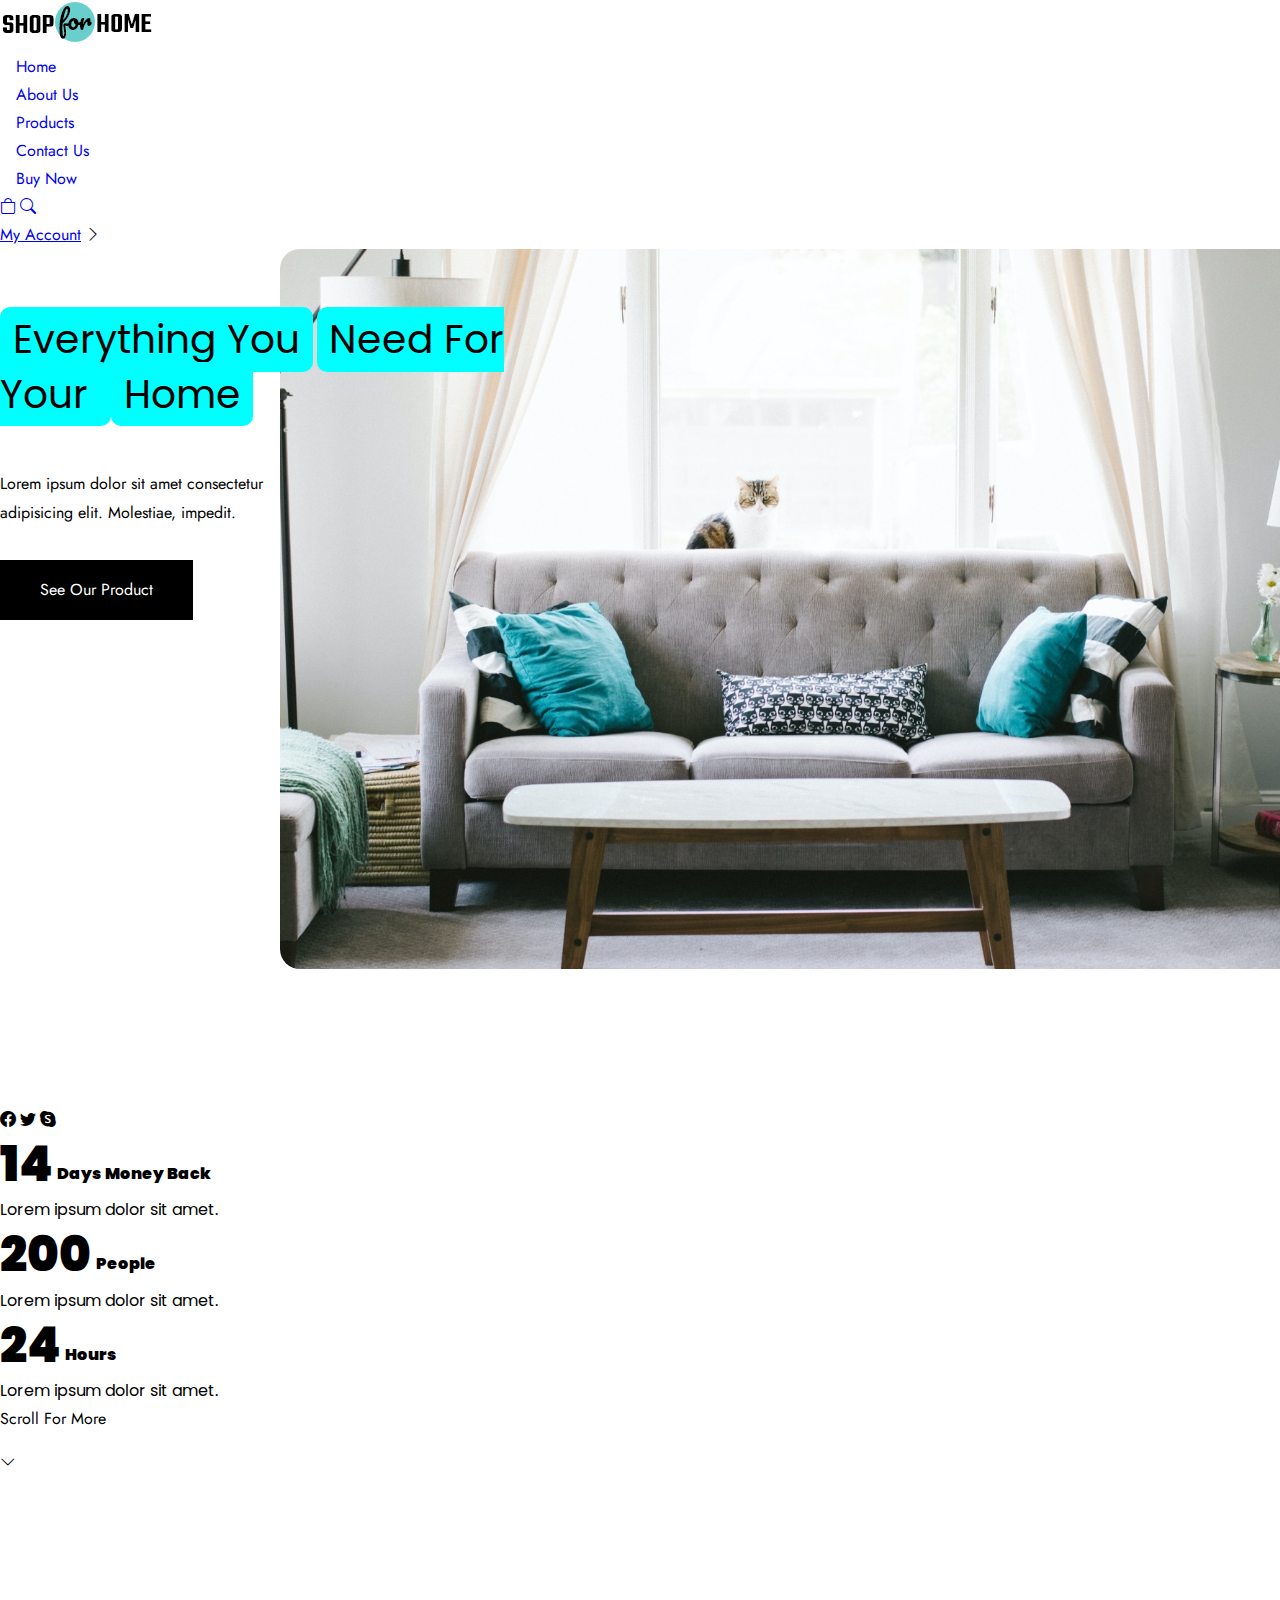
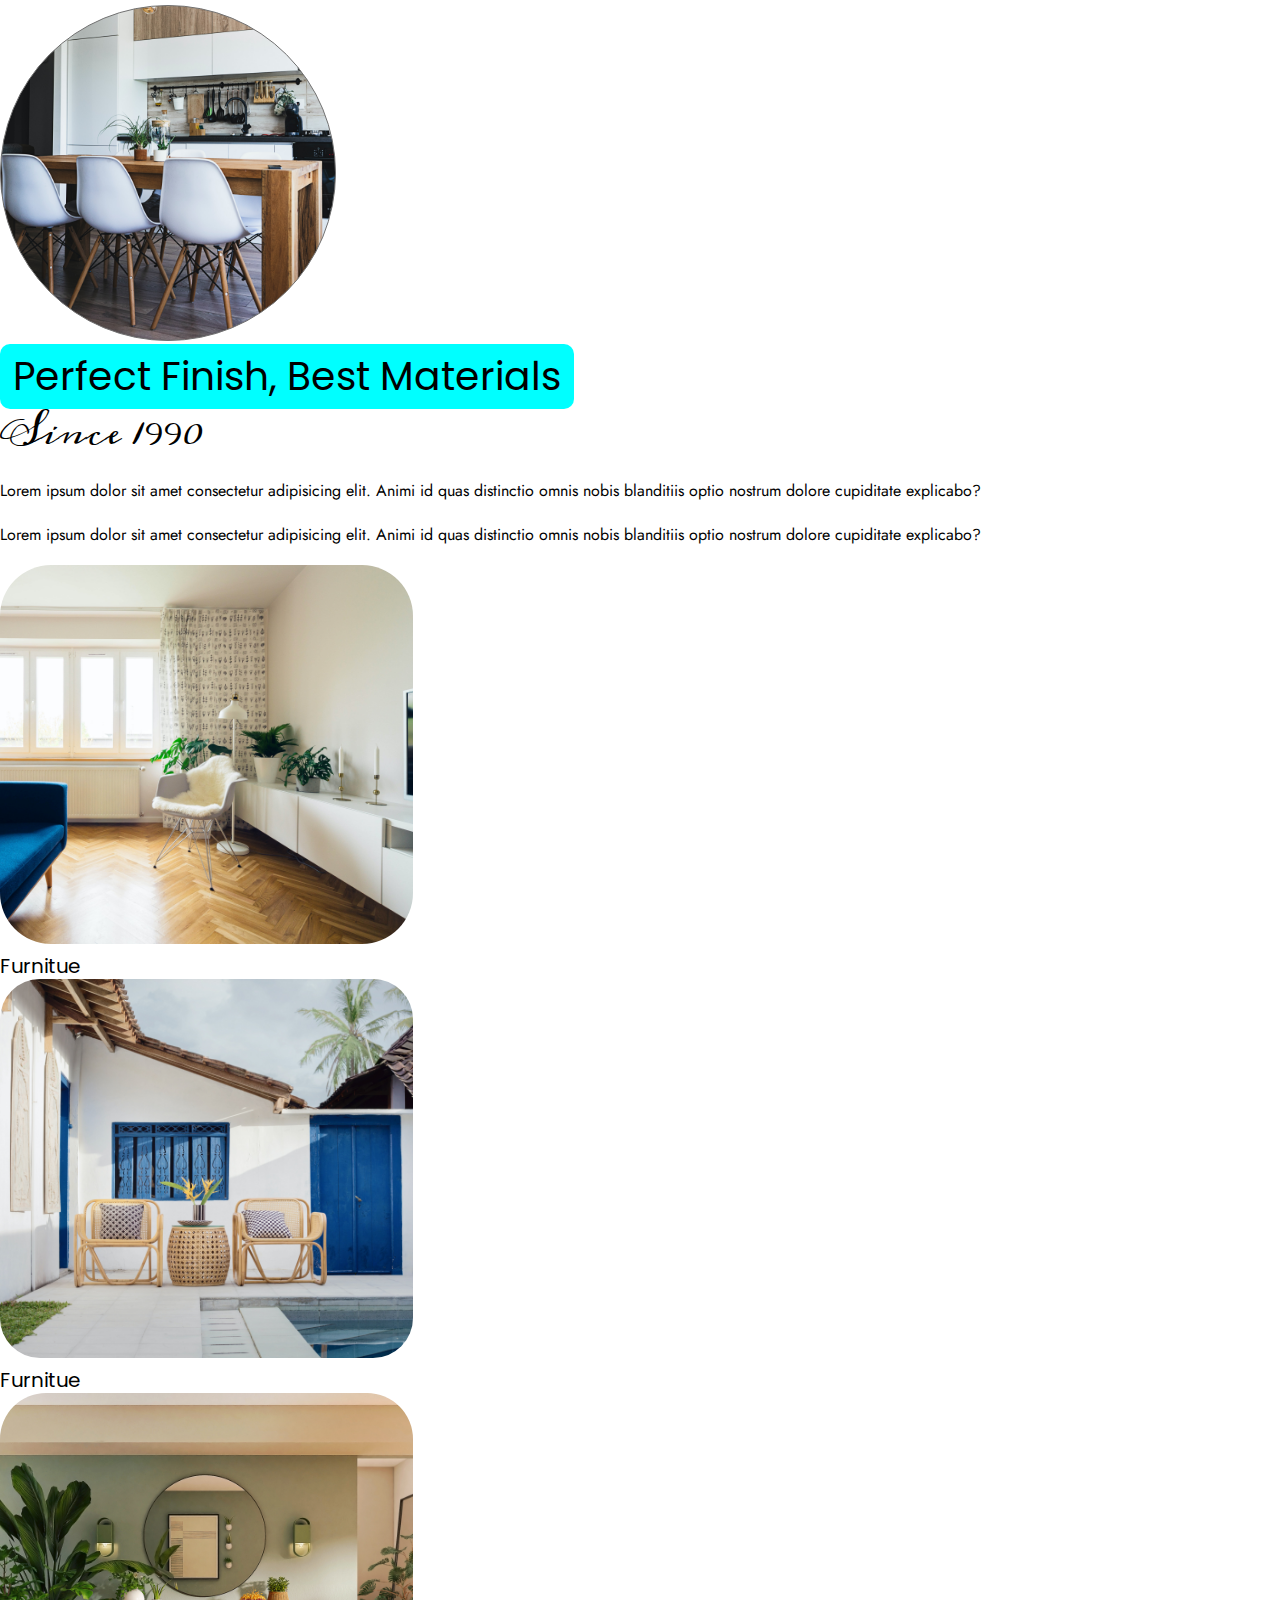
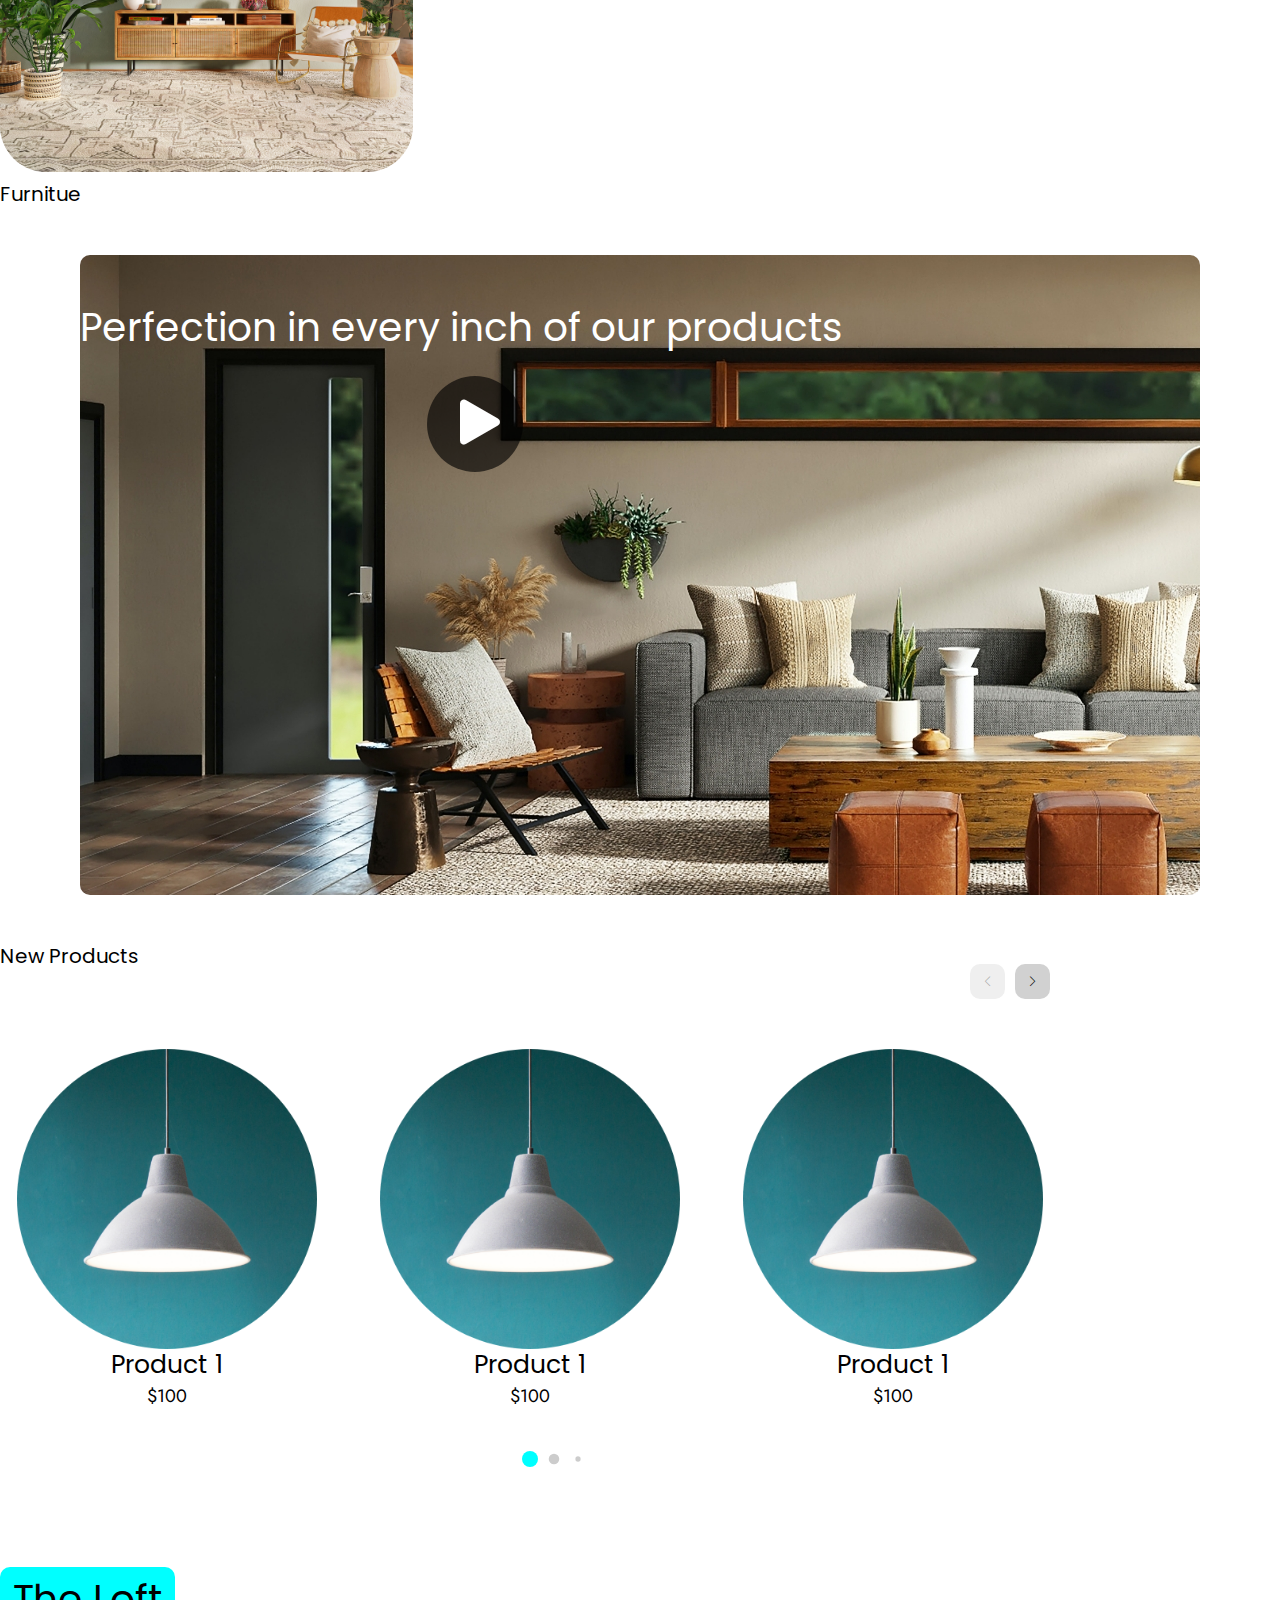
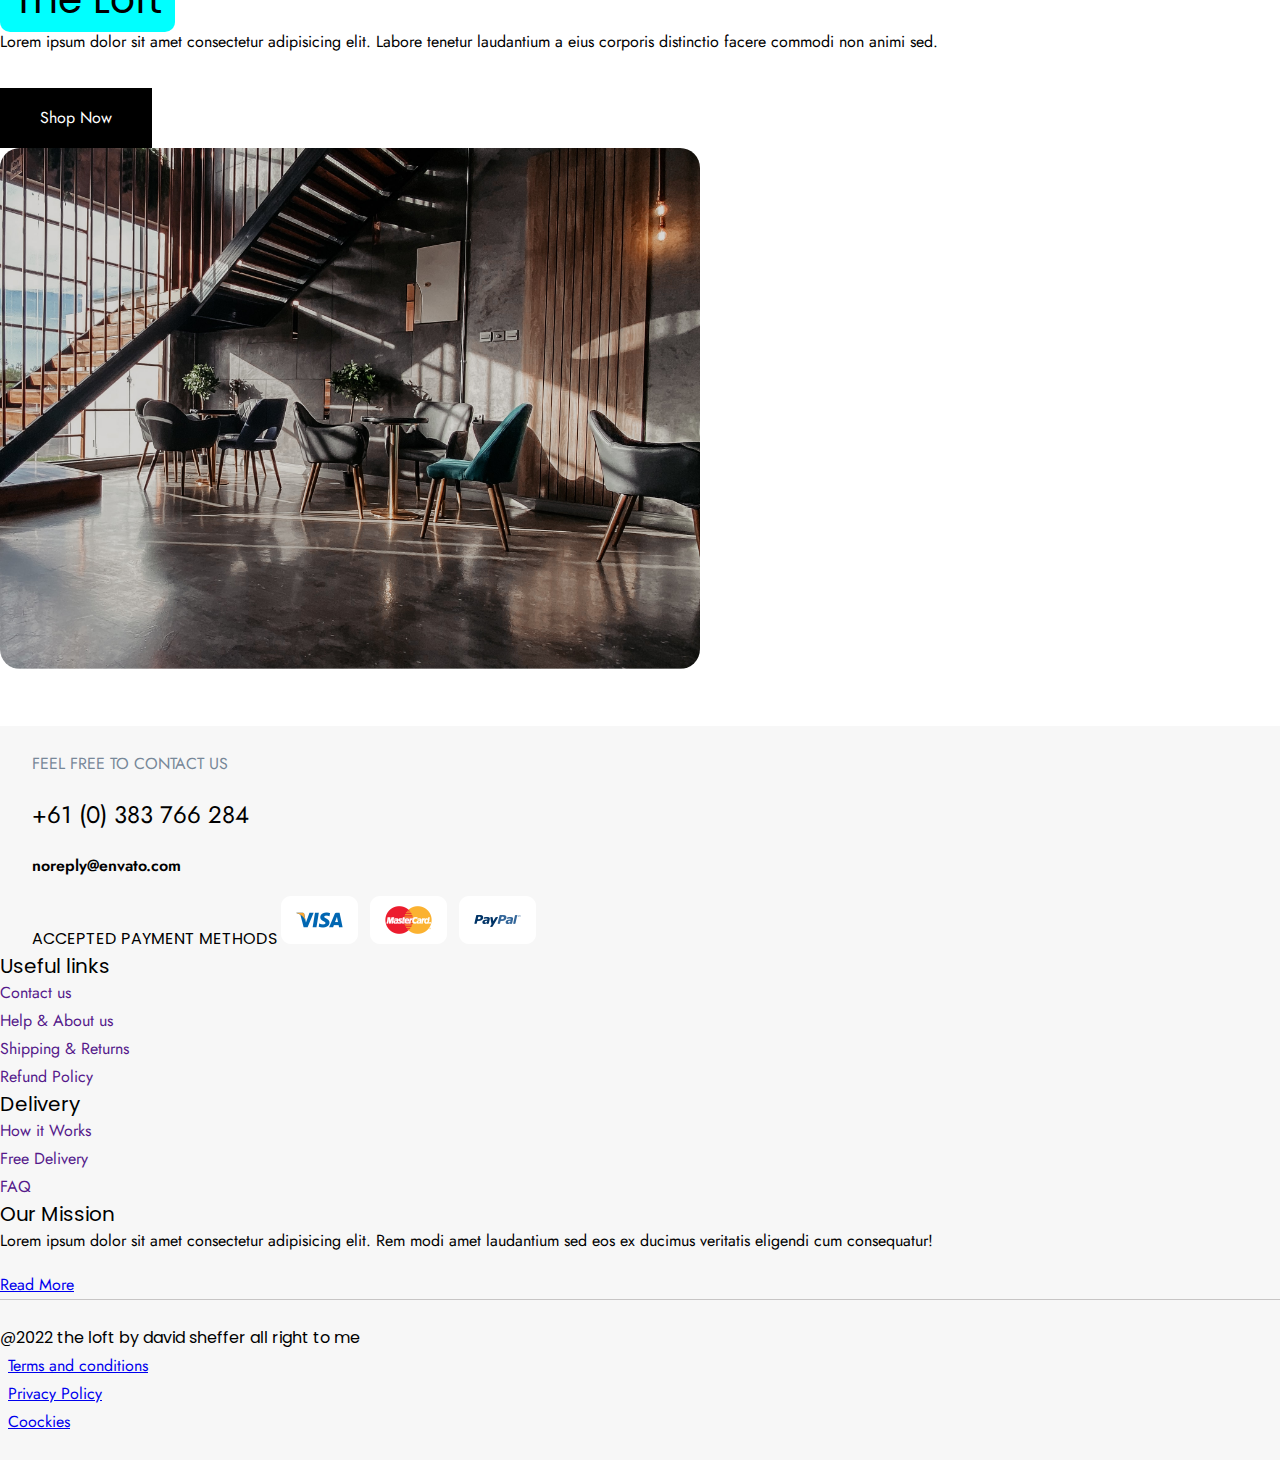
<file: index.html>
<!DOCTYPE html>
<html lang="en">

<head>
    <meta charset="UTF-8">
    <meta http-equiv="X-UA-Compatible" content="IE=edge">
    <meta name="viewport" content="width=device-width, initial-scale=1.0">
    <link rel="stylesheet" href="https://cdnjs.cloudflare.com/ajax/libs/font-awesome/6.1.1/css/all.min.css"
        integrity="sha512-KfkfwYDsLkIlwQp6LFnl8zNdLGxu9YAA1QvwINks4PhcElQSvqcyVLLD9aMhXd13uQjoXtEKNosOWaZqXgel0g=="
        crossorigin="anonymous" referrerpolicy="no-referrer" />
    <link href="https://cdn.jsdelivr.net/npm/bootstrap@5.2.0-beta1/dist/css/bootstrap.min.css" rel="stylesheet"
        integrity="sha384-0evHe/X+R7YkIZDRvuzKMRqM+OrBnVFBL6DOitfPri4tjfHxaWutUpFmBp4vmVor" crossorigin="anonymous">
    <link rel="stylesheet" href="https://cdn.jsdelivr.net/npm/bootstrap-icons@1.8.2/font/bootstrap-icons.css">
    <link rel="stylesheet" href="https://unpkg.com/swiper@8/swiper-bundle.min.css" />


    <link rel="stylesheet" href="style.css">
    <title>The Shop - Home</title>
</head>

<body>
    <header>
        <div class="container-fluid d-flex align-items-center justify-content-between pt-4 pb-5 px-5">
            <div class="logo"><img src="/image/logo.png" alt=""></div>
            <div class="navigation d-flex">
                <nav class="main-navigation d-flex align-items-center">
                    <ul class="nav-list d-flex">
                        <li class="nav-items"><a href="/index.html" class="nav-link">Home</a></li>
                        <li class="nav-items"><a href="/about-us.html" class="nav-link">About Us</a></li>
                        <li class="nav-items"><a href="/products.html" class="nav-link">Products</a></li>
                        <li class="nav-items"><a href="/contact.html" class="nav-link">Contact Us</a></li>
                        <li class="nav-items"><a href="#" class="nav-link">Buy Now</a></li>
                    </ul>
                </nav>
                <div class="secondary-navigation d-flex">
                    <a href="#" class="d-inline-block ms-5 me-3"><i class="bi bi-bag "></i></a>
                    <a href="#" class="d-inline-block me-5"><i class="bi bi-search "></i></a>
                    <div class="account-link">
                        <a href="#"> My Account</a>

                        <i class="bi bi-chevron-right"></i>
                    </div>
                </div>
            </div>

        </div>
    </header>
    <section class="hero">
        <div class=" container-special">
            <div class="hero__content d-flex">
                <div class="hero__content-container">
                    <h2 class="hero_content-title display-2">Everything you</h2>
                    <h2 class="hero_content-title display-2">need for your </h2>
                    <h2 class="hero_content-title display-2">home</h2>
                    <p>Lorem ipsum dolor sit amet consectetur adipisicing elit. Molestiae, impedit.</p>
                    <a href="#" class="button">See Our Product</a>
                </div>
                <div class="hero__content-image">
                    <img src="/image/sofa.jpg" alt="" class="img-fluid">
                </div>
            </div>
        </div>
    </section>
    <section class="company-stats">
        <div class="container-fluid">
            <div class="row d-flex align-items-center">
                <div class="col social d-flex gap-3 align-items-center justify-content-center">
                    <i class="bi bi-facebook"></i>
                    <i class="bi bi-twitter"></i>
                    <i class="bi bi-skype"></i>
                </div>
                <div class="col">
                    <div class="stats-container">
                        <h3>14<sup>Days Money Back</sup></h3>

                        Lorem ipsum dolor sit amet.
                    </div>
                </div>
                <div class="col">
                    <div class="stats-container">
                        <h3>200<sup>People</sup></h3>
                        Lorem ipsum dolor sit amet.
                    </div>
                </div>
                <div class="col">
                    <div class="stats-container">
                        <h3>24<sup>Hours</sup></h3>
                        Lorem ipsum dolor sit amet.
                    </div>
                </div>
                <div class="col scroll-cmp d-flex align-items-center justify-content-center">
                    <p class="m-0 me-3">Scroll For More</p>
                    <i class="bi bi-chevron-down"></i>
                </div>
            </div>
        </div>
    </section>
    <section class="company-profile">
        <div class="container">
            <div class="row">
                <div class="col-lg-3">
                    <img src="/image/profile-section.png" alt="" class="img-fluid ">
                </div>
                <div class="col-lg-9 p-1">
                    <h2 class="display-2">Perfect finish, best materials</h2>
                    <p class="company-profile-subtitle">Since 1990</p>
                </div>
            </div>
            <div class="container">
                <div class="row">
                    <div class="col-lg-6 offset-3 ps-0">
                        <p>Lorem ipsum dolor sit amet consectetur adipisicing elit. Animi id quas distinctio omnis nobis
                         blanditiis optio nostrum dolore cupiditate explicabo?</p>
                    </div>
                    <div class="col-lg-3">
                        <p>Lorem ipsum dolor sit amet consectetur adipisicing elit. Animi id quas distinctio omnis nobis
                            blanditiis optio nostrum dolore cupiditate explicabo?</p>
                    </div>
                </div>
            </div>
        <div class="product-category py-5">
                <div class="row">
                    <div class="col-lg-4 text-center">
                        <img src="/image/home1.png" alt="" class="img-fluid">
                        <h5 class="mt-4">Furnitue</h5>
                    </div>
                    <div class="col-lg-4 text-center">
                        <img class="img-fluid" src="/image/home2.png" alt="">
                        <h5 class="mt-4">Furnitue</h5>
                    </div>
                    <div class="col-lg-4 text-center">
                        <img class="img-fluid" src="/image/home3.png" alt="">
                        <h5 class="mt-4">Furnitue</h5>
                    </div>
                </div>
            </div>

        </div>
    </section>
    <section class="video-splash">
        <div
            class="video-splash__container container-fluid d-flex justify-content-center align-items-center flex-column">
            <h2 class="display-2 text-center">Perfection in every inch of our products</h2>
            <div class="play-button">
                <a href="#"><i class="bi bi-play-fill"></i></a>

            </div>
        </div>
    </section>
    <section class="new-products">
        <div class="container">
            <h5 class="display-5">New Products</h5>
            <div class="swiper-container">
                <div class="swiper mySwiper">
                    <div class="swiper-wrapper">
                        <div class="swiper-slide">
                            <div class="product-container">
                                <img src="/image/slider3.png" alt="" class="">
                                <h4>Product 1</h4>
                                <p>$100</p>
                            </div>
                        </div>
                        <div class="swiper-slide">
                            <div class="product-container">
                                <img src="/image/slider3.png" alt="" class="">
                                <h4>Product 1</h4>
                                <p>$100</p>
                            </div>
                        </div>
                        <div class="swiper-slide">
                            <div class="product-container">
                                <img src="/image/slider3.png" alt="" class="">
                                <h4>Product 1</h4>
                                <p>$100</p>
                            </div>
                        </div>
                        <div class="swiper-slide">
                            <div class="product-container">
                                <img src="/image/slider3.png" alt="" class="">
                                <h4>Product 1</h4>
                                <p>$100</p>
                            </div>
                        </div>
                        <div class="swiper-slide">
                            <div class="product-container">
                                <img src="/image/slider3.png" alt="" class="">
                                <h4>Product 1</h4>
                                <p>$100</p>
                            </div>
                        </div>
                  
                    </div>
                    <div class="swiper-pagination"></div>
                </div>

                <div class="swiper-navigation">
                    <div class="swiper-navigation-container">
                        <div class="swiper-button-prev"></div>
                        <div class="swiper-button-next"></div>
                    </div>
                </div>  
            </div>


        </div>
    </section>
    <section class="loft">
        <div class="container">
          <div class="row">
                <div class="col-lg-5">
                    <h2 class="display-2">The Loft</h2>
                    <p>Lorem ipsum dolor sit amet consectetur adipisicing elit. Labore tenetur laudantium a eius corporis
                        distinctio facere commodi non animi sed.</p>
                    <a href="#" class="button">Shop Now</a>
                </div>
                <div class="col-lg-7 loft__image">
                    <img src="/image/loft.png" alt="" class="img-fluid">
                </div>
          </div>
        </div>
    </section>
    <footer>
        <div class="container">
            <div class="row">
                <div class="footer__details col-lg-4 ">
                   <p class="footer__details-title">FEEL FREE TO CONTACT US</p> 
                   <p class="footer__details-phone">+61 (0) 383 766 284</p>
                   <p class="footer__details-email">noreply@envato.com</p> 
                   <div class="footer___details-payment">
                    ACCEPTED PAYMENT METHODS
                    <img src="/image/footer-credit.png" alt="">
                   </div>
                  
                </div>
                <div class="col-lg-4">
                    <h5>Useful links</h5>
                    <ul class="vertical-menu">
                        <li><a href="">Contact us</a></li>
                        <li><a href="">Help & About us</a></li>
                        <li><a href="">Shipping & Returns</a></li>
                        <li><a href="">Refund Policy</a></li>
                    </ul>
                    <h5>Delivery</h5>
                    <ul class="vertical-menu">
                        <li><a href="">How it Works</a></li>
                        <li><a href="">Free Delivery</a></li>
                        <li><a href="">FAQ</a></li>
                    </ul>
                </div>
                <div class="col-lg-4">
                    <h5>Our Mission</h5>
                    <p>Lorem ipsum dolor sit amet consectetur adipisicing elit. Rem modi amet laudantium sed eos ex ducimus veritatis eligendi cum consequatur!</p>
                    <a href="#">Read More</a>
                </div>

            </div>
        </div>
        <div class="orr">
            <div class="container">
                <div class="orr-content d-flex justify-content-between align-items-center">
                    @2022 the loft by david sheffer all right to me
                    <ul class="nav-list d-flex justify-content-between align-items-center">
                        <li class="nav-items"><a class="nav-link" href="#">Terms and conditions</a></li>
                        <li class="nav-items"><a class="nav-link" href="#">Privacy Policy</a></li>
                        <li class="nav-items"> <a class="nav-link" href="#">Coockies</a></li>
                    </ul>
                </div>
               
            </div>
        </div>
    </footer>
    <script src="https://unpkg.com/swiper@8/swiper-bundle.min.js"></script>
    <script src="functions.js"></script>
</body>

</html>
</file>
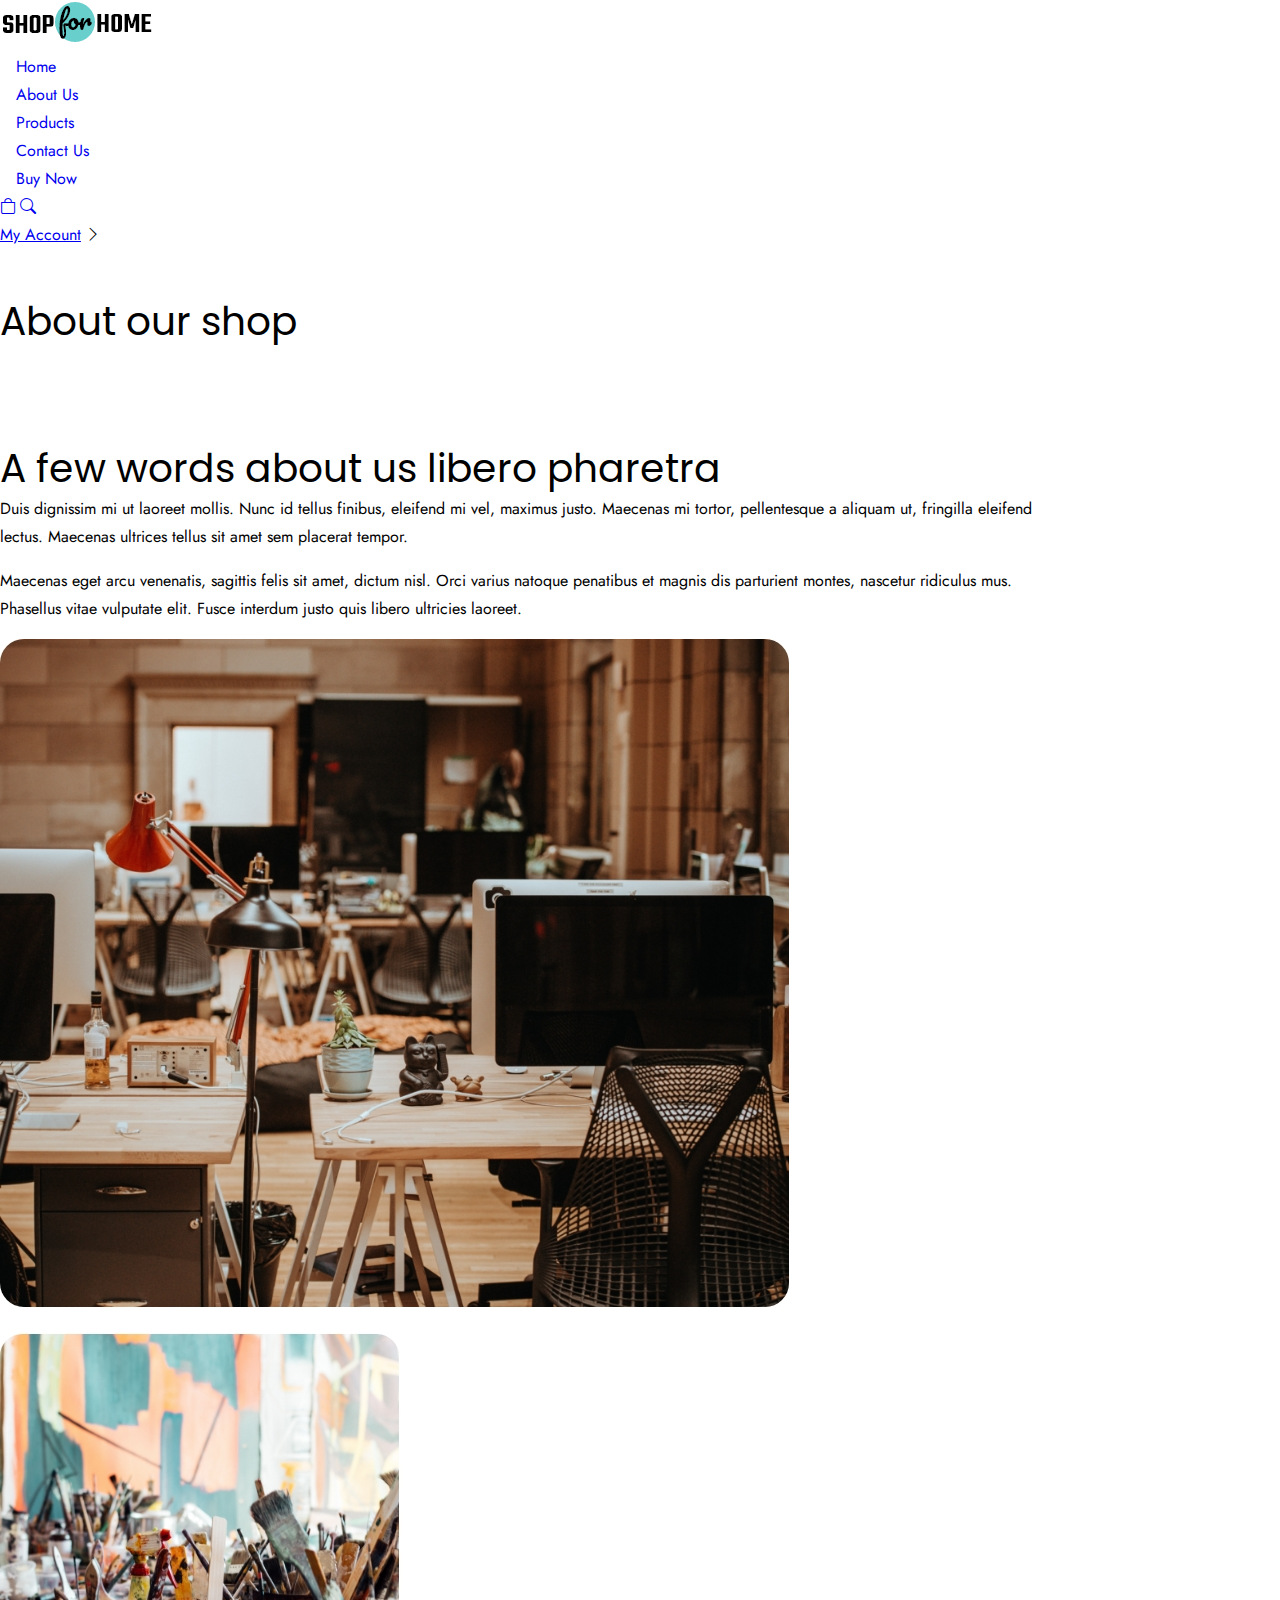
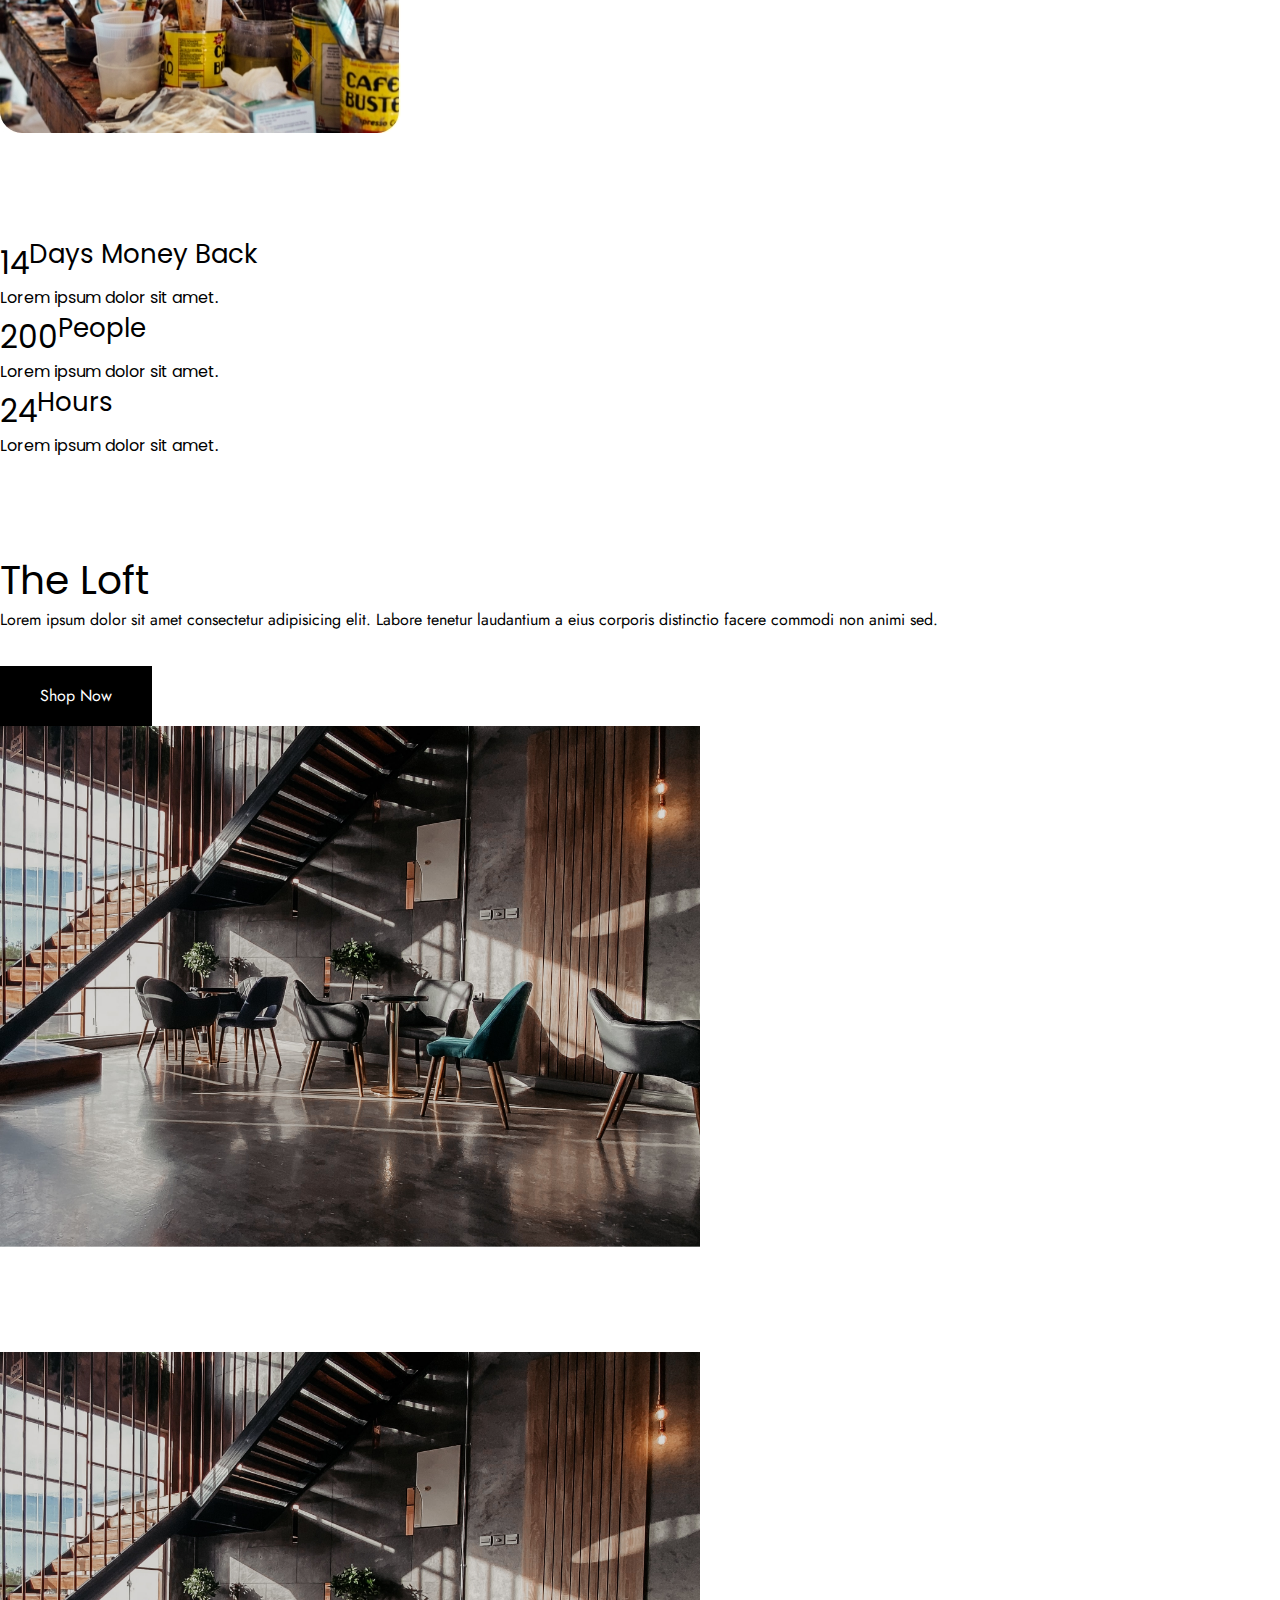
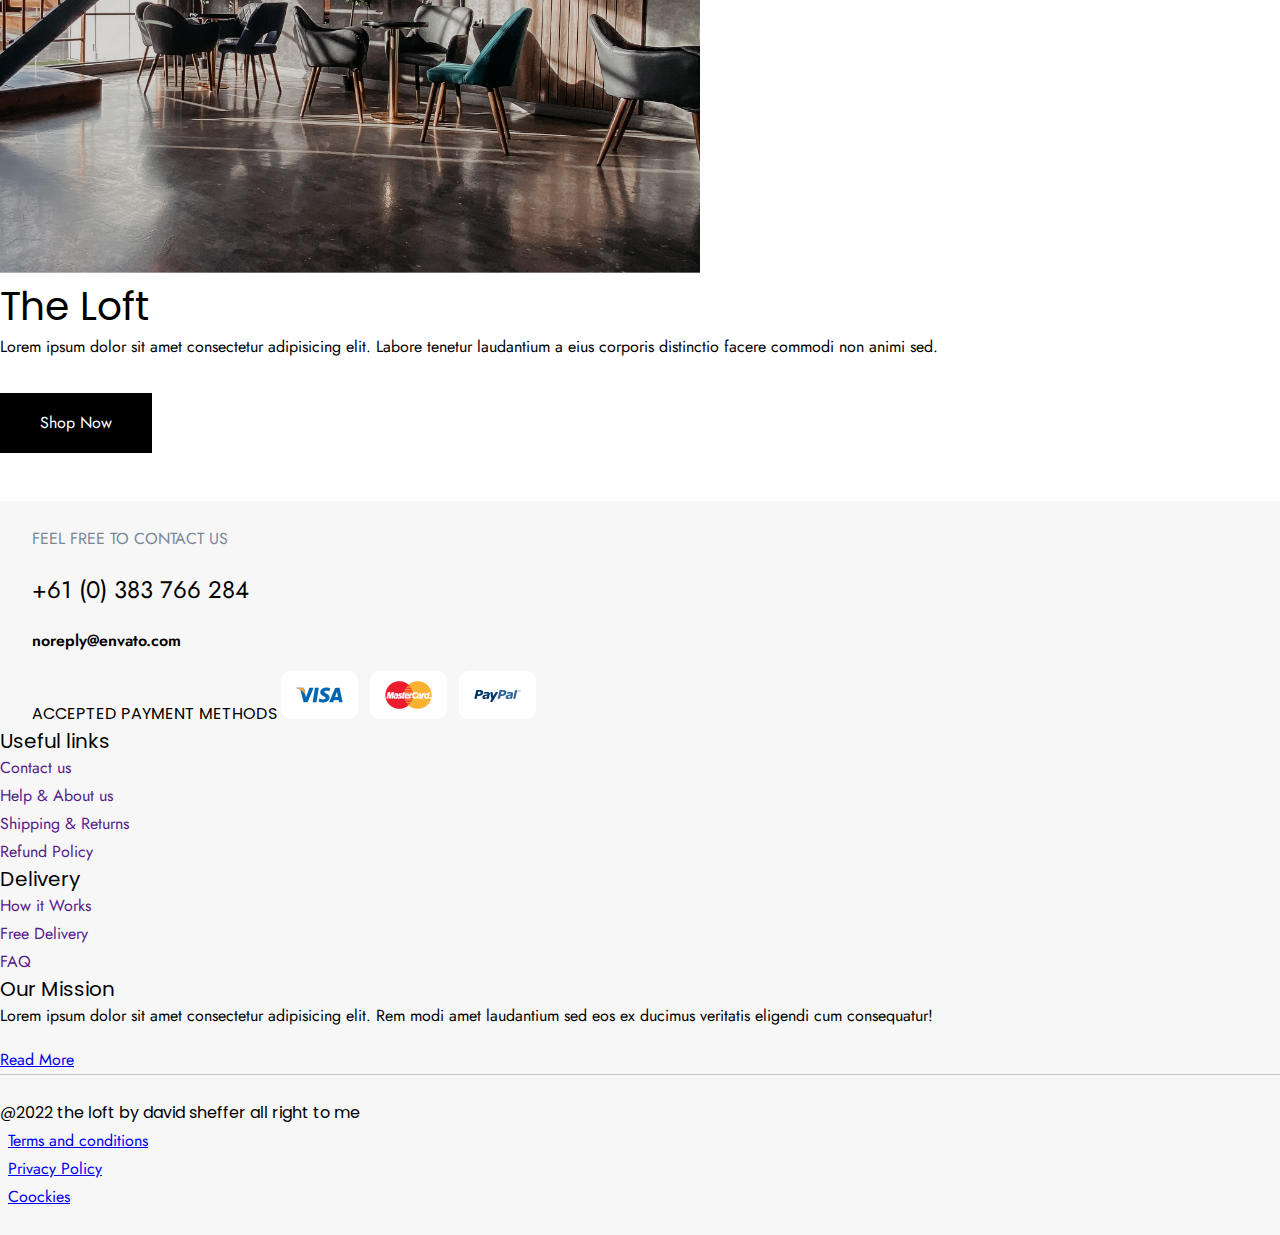
<file: about-us.html>
<!DOCTYPE html>
<html lang="en">

<head>
    <meta charset="UTF-8">
    <meta http-equiv="X-UA-Compatible" content="IE=edge">
    <meta name="viewport" content="width=device-width, initial-scale=1.0">
    <link rel="stylesheet" href="https://cdnjs.cloudflare.com/ajax/libs/font-awesome/6.1.1/css/all.min.css"
        integrity="sha512-KfkfwYDsLkIlwQp6LFnl8zNdLGxu9YAA1QvwINks4PhcElQSvqcyVLLD9aMhXd13uQjoXtEKNosOWaZqXgel0g=="
        crossorigin="anonymous" referrerpolicy="no-referrer" />
    <link href="https://cdn.jsdelivr.net/npm/bootstrap@5.2.0-beta1/dist/css/bootstrap.min.css" rel="stylesheet"
        integrity="sha384-0evHe/X+R7YkIZDRvuzKMRqM+OrBnVFBL6DOitfPri4tjfHxaWutUpFmBp4vmVor" crossorigin="anonymous">
    <link rel="stylesheet" href="https://cdn.jsdelivr.net/npm/bootstrap-icons@1.8.2/font/bootstrap-icons.css">
    <link rel="stylesheet" href="https://unpkg.com/swiper@8/swiper-bundle.min.css" />


    <link rel="stylesheet" href="style.css">
    <title>The Shop - About Us</title>
</head>

<body>
    <header>
        <div class="container-fluid d-flex align-items-center justify-content-between pt-4 pb-5 px-5">
            <div class="logo"><img src="/image/logo.png" alt=""></div>
            <div class="navigation d-flex">
                <nav class="main-navigation d-flex align-items-center">
                    <ul class="nav-list d-flex">
                        <li class="nav-items"><a href="/index.html" class="nav-link">Home</a></li>
                        <li class="nav-items"><a href="/about-us.html" class="nav-link">About Us</a></li>
                        <li class="nav-items"><a href="/products.html" class="nav-link">Products</a></li>
                        <li class="nav-items"><a href="/contact.html" class="nav-link">Contact Us</a></li>
                        <li class="nav-items"><a href="#" class="nav-link">Buy Now</a></li>
                    </ul>
                </nav>
                <div class="secondary-navigation d-flex">
                    <a href="#" class="d-inline-block ms-5 me-3"><i class="bi bi-bag "></i></a>
                    <a href="#" class="d-inline-block me-5"><i class="bi bi-search "></i></a>
                    <div class="account-link">
                        <a href="#"> My Account</a>

                        <i class="bi bi-chevron-right"></i>
                    </div>
                </div>
            </div>

        </div>
    </header>
    <section class="about__title">
        <div class="container">
           <h2 class="text-center display-2"> About our shop</h2>
        </div>
       
    </section>
    <section class="about__words">
        <div class="container">
            <div class="row">

                <div class="col-lg-6">
                    <h2>A few words about us
                        libero pharetra</h2>
                    <p>Duis dignissim mi ut laoreet mollis. Nunc id tellus finibus, eleifend mi vel, maximus justo.
                        Maecenas mi tortor, pellentesque a aliquam ut, fringilla eleifend lectus. Maecenas ultrices
                        tellus sit amet sem placerat tempor.</p>
                    <p>Maecenas eget arcu venenatis, sagittis felis sit amet, dictum nisl. Orci varius natoque penatibus
                        et magnis dis parturient montes, nascetur ridiculus mus. Phasellus vitae vulputate elit. Fusce
                        interdum justo quis libero ultricies laoreet.</p>
                </div>
                <div class="col-lg-6">
                    <img class="img-fluid" src="/image/about-us-main.jpg" alt="">
                </div>
            </div>
    </section>

    <section class="about__stats">

        <div class="container">
            <div class="row d-flex align-items-center">
               
                <div class="col">
                    <div class="stats-container">
                        <h3>14<sup>Days Money Back</sup></h3>

                        Lorem ipsum dolor sit amet.
                    </div>
                </div>
                <div class="col">
                    <div class="stats-container">
                        <h3>200<sup>People</sup></h3>
                        Lorem ipsum dolor sit amet.
                    </div>
                </div>
                <div class="col">
                    <div class="stats-container">
                        <h3>24<sup>Hours</sup></h3>
                        Lorem ipsum dolor sit amet.
                    </div>
                </div>
               
            </div>
        </div>
    </section>
    <section class="about__feature-left">
        <div class="container">
            <div class="row">
                <div class="col-lg-5">
                    <h2 class="display-2">The Loft</h2>
                    <p>Lorem ipsum dolor sit amet consectetur adipisicing elit. Labore tenetur laudantium a eius
                        corporis
                        distinctio facere commodi non animi sed.</p>
                    <a href="#" class="button">Shop Now</a>
                </div>
                <div class="col-lg-7 loft__image">
                    <img src="/image/loft.png" alt="" class="img-fluid">
                </div>
            </div>
        </div>
    </section>
    <section class="about__feature-right">
        <div class="container">
            <div class="row">

                <div class="col-lg-7 loft__image">
                    <img src="/image/loft.png" alt="" class="img-fluid">
                </div>
                <div class="col-lg-5">
                    <h2 class="display-2">The Loft</h2>
                    <p>Lorem ipsum dolor sit amet consectetur adipisicing elit. Labore tenetur laudantium a eius
                        corporis
                        distinctio facere commodi non animi sed.</p>
                    <a href="#" class="button">Shop Now</a>
                </div>
            </div>
        </div>
    </section>

    <footer>
        <div class="container">
            <div class="row">
                <div class="footer__details col-lg-4 ">
                    <p class="footer__details-title">FEEL FREE TO CONTACT US</p>
                    <p class="footer__details-phone">+61 (0) 383 766 284</p>
                    <p class="footer__details-email">noreply@envato.com</p>
                    <div class="footer___details-payment">
                        ACCEPTED PAYMENT METHODS
                        <img src="/image/footer-credit.png" alt="">
                    </div>

                </div>
                <div class="col-lg-4">
                    <h5>Useful links</h5>
                    <ul class="vertical-menu">
                        <li><a href="">Contact us</a></li>
                        <li><a href="">Help & About us</a></li>
                        <li><a href="">Shipping & Returns</a></li>
                        <li><a href="">Refund Policy</a></li>
                    </ul>
                    <h5>Delivery</h5>
                    <ul class="vertical-menu">
                        <li><a href="">How it Works</a></li>
                        <li><a href="">Free Delivery</a></li>
                        <li><a href="">FAQ</a></li>
                    </ul>
                </div>
                <div class="col-lg-4">
                    <h5>Our Mission</h5>
                    <p>Lorem ipsum dolor sit amet consectetur adipisicing elit. Rem modi amet laudantium sed eos ex
                        ducimus veritatis eligendi cum consequatur!</p>
                    <a href="#">Read More</a>
                </div>

            </div>
        </div>
        <div class="orr">
            <div class="container">
                <div class="orr-content d-flex justify-content-between align-items-center">
                    @2022 the loft by david sheffer all right to me
                    <ul class="nav-list d-flex justify-content-between align-items-center">
                        <li class="nav-items"><a class="nav-link" href="#">Terms and conditions</a></li>
                        <li class="nav-items"><a class="nav-link" href="#">Privacy Policy</a></li>
                        <li class="nav-items"> <a class="nav-link" href="#">Coockies</a></li>
                    </ul>
                </div>

            </div>
        </div>
    </footer>
    <script src="https://unpkg.com/swiper@8/swiper-bundle.min.js"></script>
    <script src="functions.js"></script>
</body>

</html>
</file>
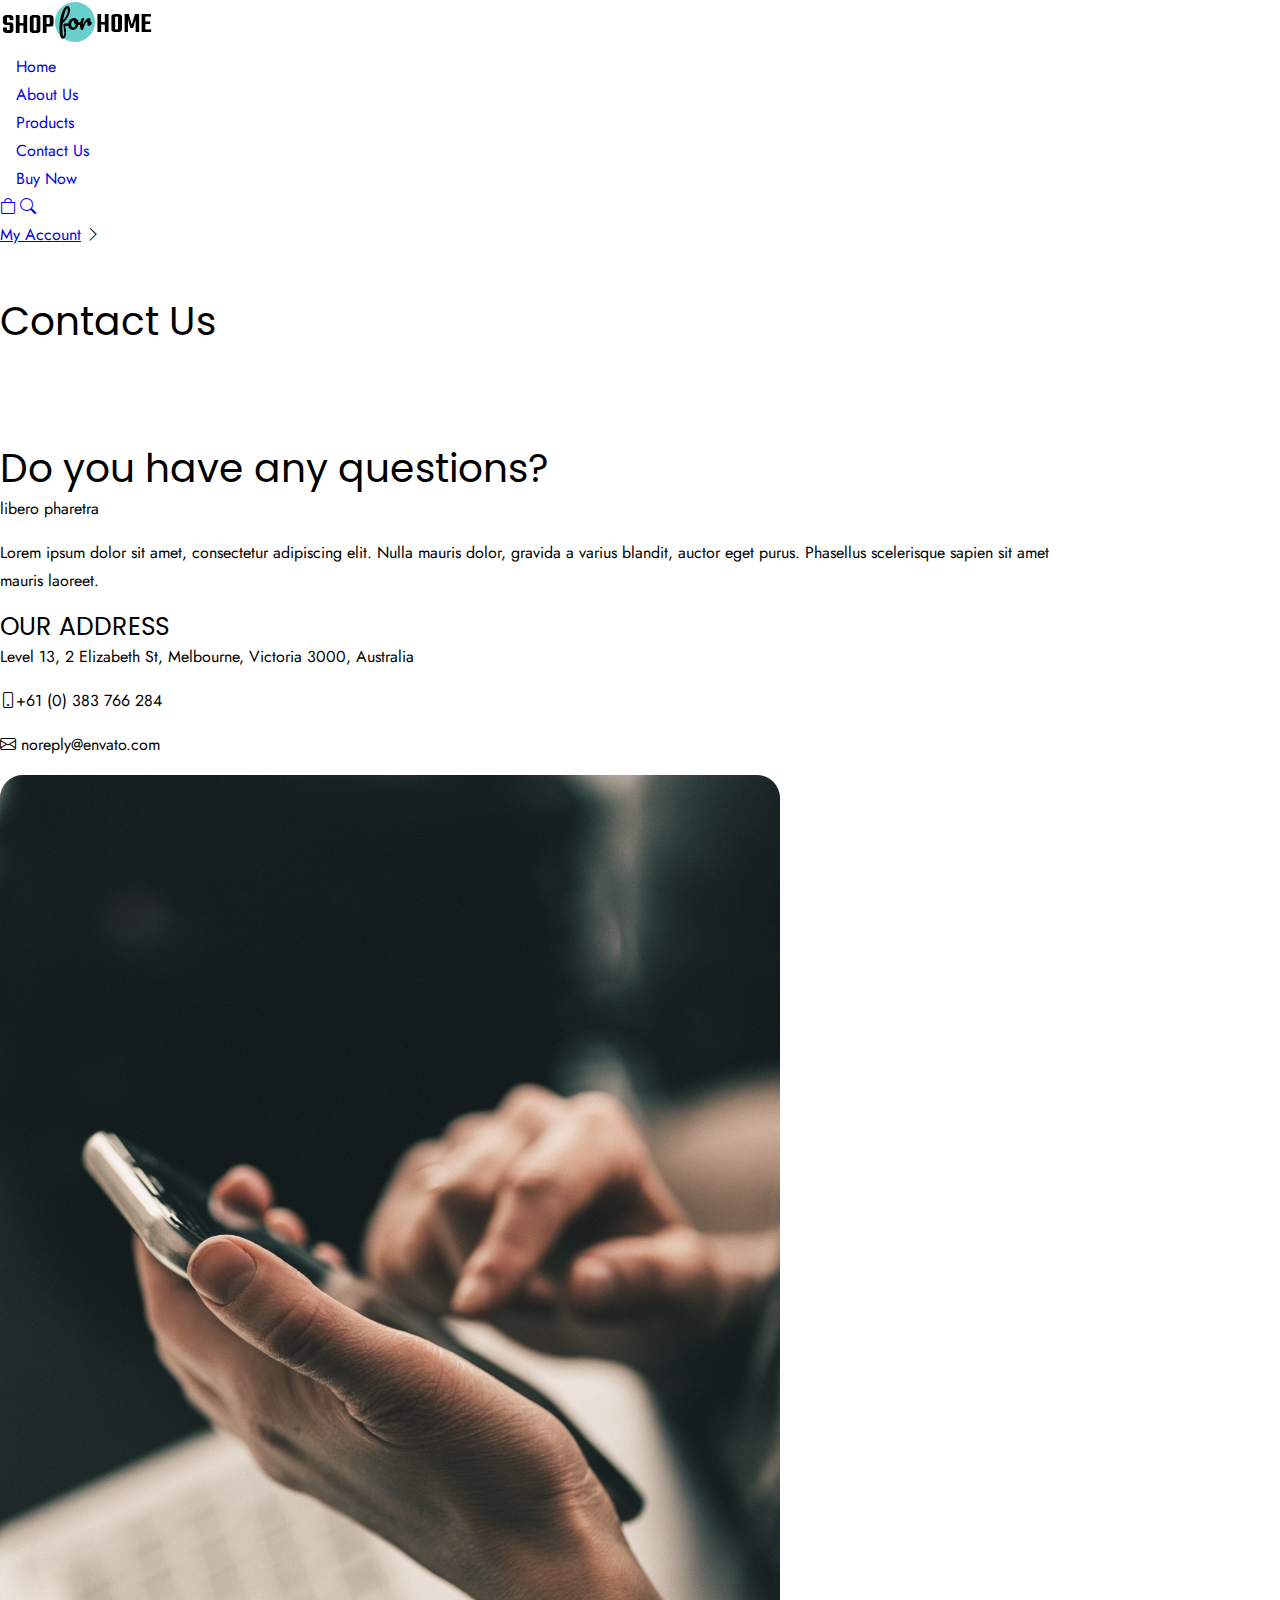
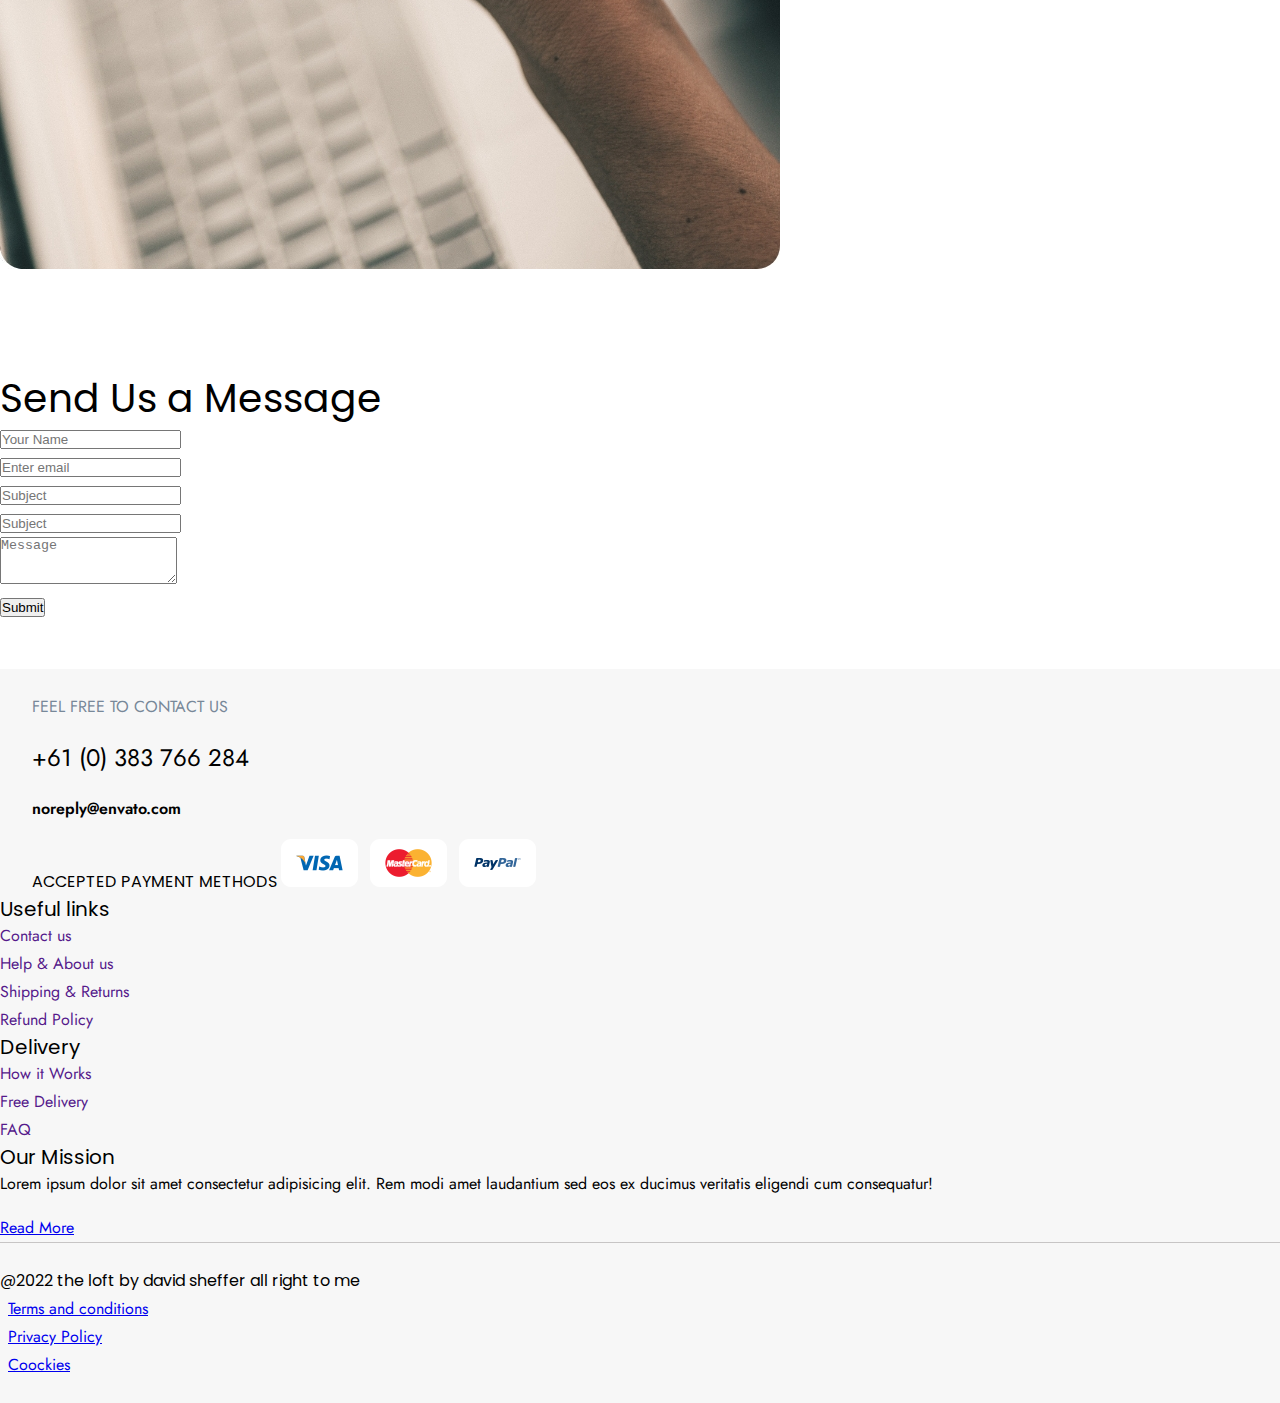
<file: contact.html>
<!DOCTYPE html>
<html lang="en">

<head>
    <meta charset="UTF-8">
    <meta http-equiv="X-UA-Compatible" content="IE=edge">
    <meta name="viewport" content="width=device-width, initial-scale=1.0">
    <link rel="stylesheet" href="https://cdnjs.cloudflare.com/ajax/libs/font-awesome/6.1.1/css/all.min.css"
        integrity="sha512-KfkfwYDsLkIlwQp6LFnl8zNdLGxu9YAA1QvwINks4PhcElQSvqcyVLLD9aMhXd13uQjoXtEKNosOWaZqXgel0g=="
        crossorigin="anonymous" referrerpolicy="no-referrer" />
    <link href="https://cdn.jsdelivr.net/npm/bootstrap@5.2.0-beta1/dist/css/bootstrap.min.css" rel="stylesheet"
        integrity="sha384-0evHe/X+R7YkIZDRvuzKMRqM+OrBnVFBL6DOitfPri4tjfHxaWutUpFmBp4vmVor" crossorigin="anonymous">
    <link rel="stylesheet" href="https://cdn.jsdelivr.net/npm/bootstrap-icons@1.8.2/font/bootstrap-icons.css">
    <link rel="stylesheet" href="https://unpkg.com/swiper@8/swiper-bundle.min.css" />


    <link rel="stylesheet" href="style.css">
    <title>The Shop - Contact</title>
</head>

<body class="contact">
    <header>
        <div class="container-fluid d-flex align-items-center justify-content-between pt-4 pb-5 px-5">
            <div class="logo"><img src="/image/logo.png" alt=""></div>
            <div class="navigation d-flex">
                <nav class="main-navigation d-flex align-items-center">
                    <ul class="nav-list d-flex">
                        <li class="nav-items"><a href="/index.html" class="nav-link">Home</a></li>
                        <li class="nav-items"><a href="/about-us.html" class="nav-link">About Us</a></li>
                        <li class="nav-items"><a href="/products.html" class="nav-link">Products</a></li>
                        <li class="nav-items"><a href="/contact.html" class="nav-link">Contact Us</a></li>
                        <li class="nav-items"><a href="#" class="nav-link">Buy Now</a></li>
                    </ul>
                </nav>
                <div class="secondary-navigation d-flex">
                    <a href="#" class="d-inline-block ms-5 me-3"><i class="bi bi-bag "></i></a>
                    <a href="#" class="d-inline-block me-5"><i class="bi bi-search "></i></a>
                    <div class="account-link">
                        <a href="#"> My Account</a>

                        <i class="bi bi-chevron-right"></i>
                    </div>
                </div>
            </div>

        </div>
    </header>
    <section class="title">
        <div class="container">
            <h2 class="text-center display-2">Contact Us</h2>
        </div>
    </section>
    <section class="main">
        <div class="container">
            <div class="row">
                <div class="contact__title-column col-lg-6">
                    <div class="contact__title-container">
                        <h2 class="contact__title-title">Do you have any questions?</h2>
                        <p class="contact__title-subtitle">libero pharetra</p>
                        <p class="contact__title-paragraph">Lorem ipsum dolor sit amet, consectetur adipiscing elit.
                            Nulla mauris dolor, gravida a varius blandit, auctor eget purus. Phasellus scelerisque
                            sapien sit amet mauris laoreet.</p>
                    </div>
                    <h4>OUR ADDRESS</h4>
                    <p>Level 13, 2 Elizabeth St,
                        Melbourne, Victoria 3000,
                        Australia</p>
                    <p> <i class="bi bi-phone"></i>+61 (0) 383 766 284</p>
                    <p><i class="bi bi-envelope"></i> noreply@envato.com</p>
                </div>

                <div class="main-column col-lg-6">
                    <img class="main-image img-fluid" src="/image/contact-us.jpg" alt="">
                </div>
            </div>
        </div>
    </section>
    <section class="contact-form">
        <div class="container">
            <h2>Send Us a Message</h2>
            <form>
                <div class="form-group">
                    <div>
                        <input type="text" class="form-control" id="email" aria-describedby="emailHelp"
                            placeholder="Your Name">
                    </div>
                    <div>
                        <input type="email" class="form-control" id="email" aria-describedby="emailHelp"
                            placeholder="Enter email">
                    </div>
                    <div>
                        <input type="text" class="form-control" id="subject" aria-describedby="emailHelp"
                            placeholder="Subject">
                    </div>
                    <div>
                        <input type="text" class="form-control" id="subject" aria-describedby="emailHelp"
                            placeholder="Subject">
                    </div>
                    <div>
                        <textarea class="form-control" id="textarea" rows="3" placeholder="Message"></textarea>
                    </div>
                    <button type="submit" class="btn btn-primary">Submit</button>
            </form>
        </div>

    </section>
    <footer>
        <div class="container">
            <div class="row">
                <div class="footer__details col-lg-4 ">
                    <p class="footer__details-title">FEEL FREE TO CONTACT US</p>
                    <p class="footer__details-phone">+61 (0) 383 766 284</p>
                    <p class="footer__details-email">noreply@envato.com</p>
                    <div class="footer___details-payment">
                        ACCEPTED PAYMENT METHODS
                        <img src="/image/footer-credit.png" alt="">
                    </div>

                </div>
                <div class="col-lg-4">
                    <h5>Useful links</h5>
                    <ul class="vertical-menu">
                        <li><a href="">Contact us</a></li>
                        <li><a href="">Help & About us</a></li>
                        <li><a href="">Shipping & Returns</a></li>
                        <li><a href="">Refund Policy</a></li>
                    </ul>
                    <h5>Delivery</h5>
                    <ul class="vertical-menu">
                        <li><a href="">How it Works</a></li>
                        <li><a href="">Free Delivery</a></li>
                        <li><a href="">FAQ</a></li>
                    </ul>
                </div>
                <div class="col-lg-4">
                    <h5>Our Mission</h5>
                    <p>Lorem ipsum dolor sit amet consectetur adipisicing elit. Rem modi amet laudantium sed eos ex
                        ducimus veritatis eligendi cum consequatur!</p>
                    <a href="#">Read More</a>
                </div>

            </div>
        </div>
        <div class="orr">
            <div class="container">
                <div class="orr-content d-flex justify-content-between align-items-center">
                    @2022 the loft by david sheffer all right to me
                    <ul class="nav-list d-flex justify-content-between align-items-center">
                        <li class="nav-items"><a class="nav-link" href="#">Terms and conditions</a></li>
                        <li class="nav-items"><a class="nav-link" href="#">Privacy Policy</a></li>
                        <li class="nav-items"> <a class="nav-link" href="#">Coockies</a></li>
                    </ul>
                </div>

            </div>
        </div>
    </footer>
    <script src="https://unpkg.com/swiper@8/swiper-bundle.min.js"></script>
    <script src="functions.js"></script>
</body>

</html>
</file>
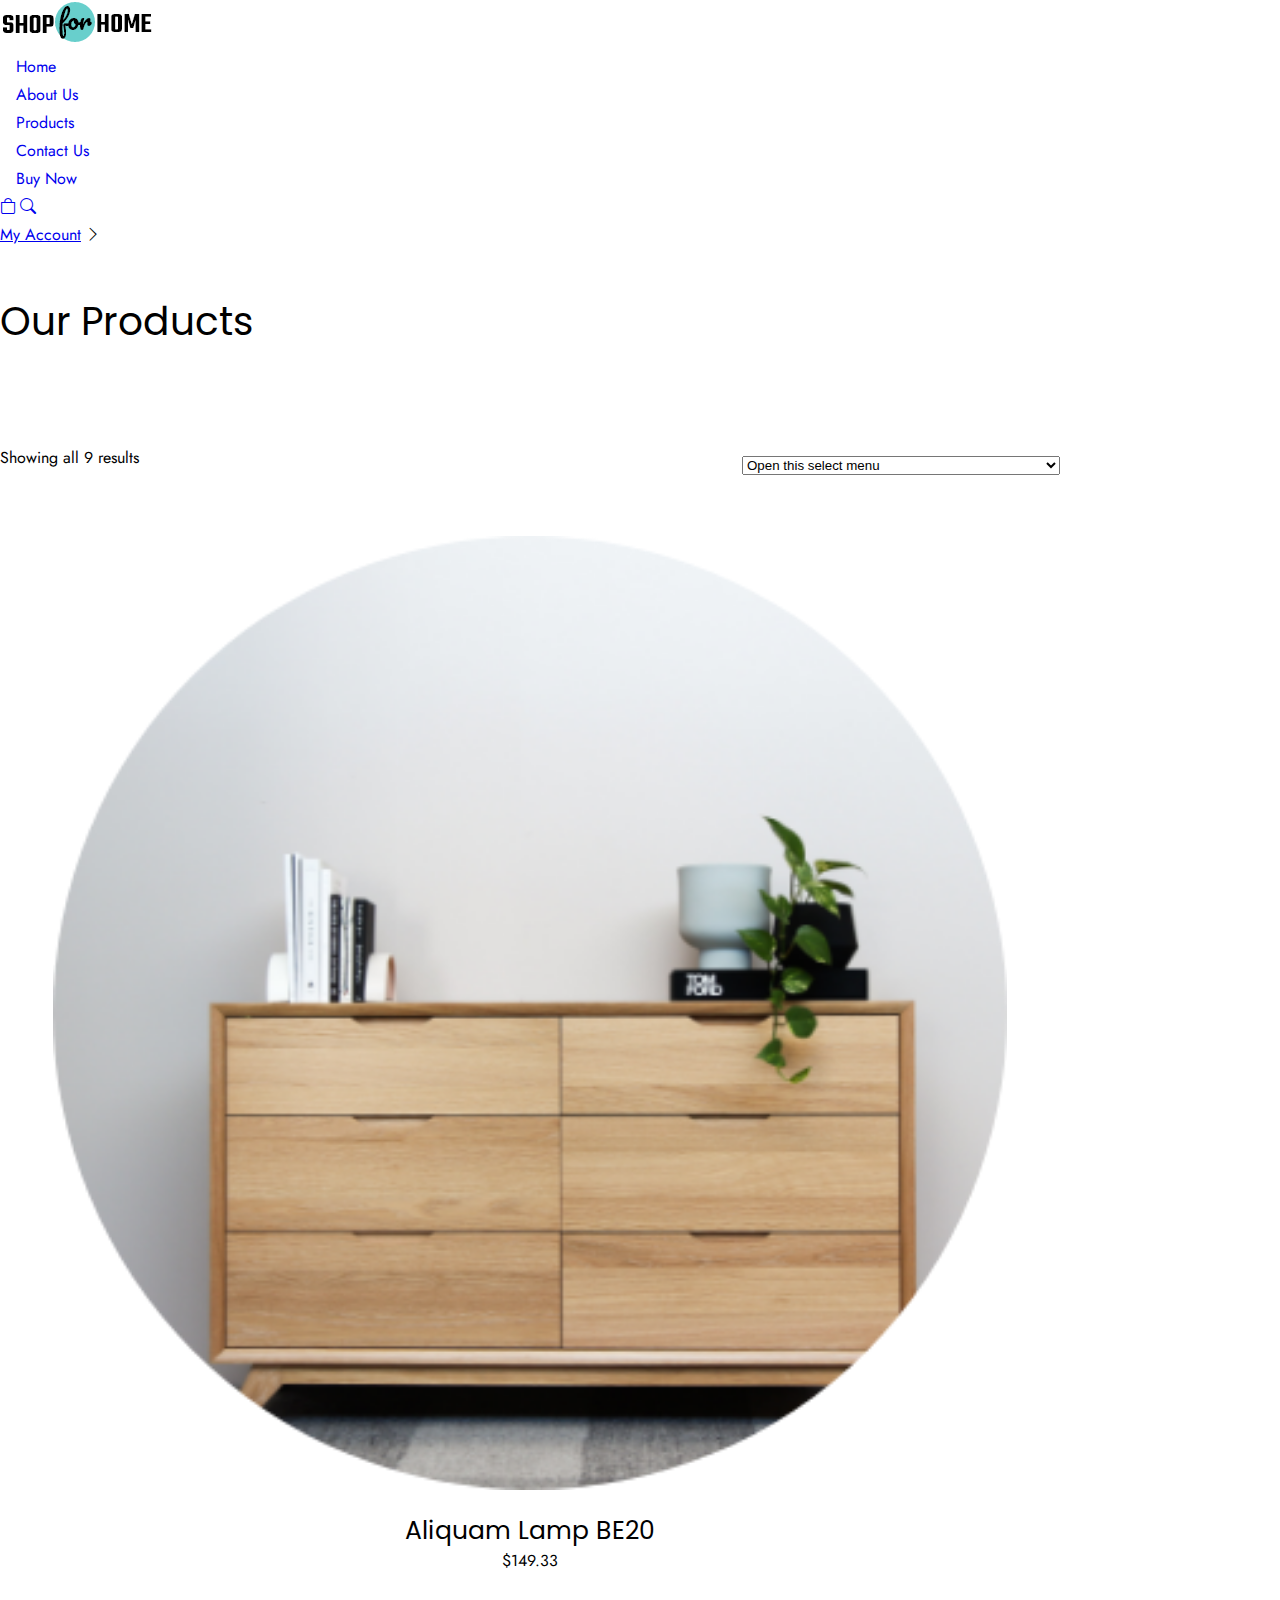
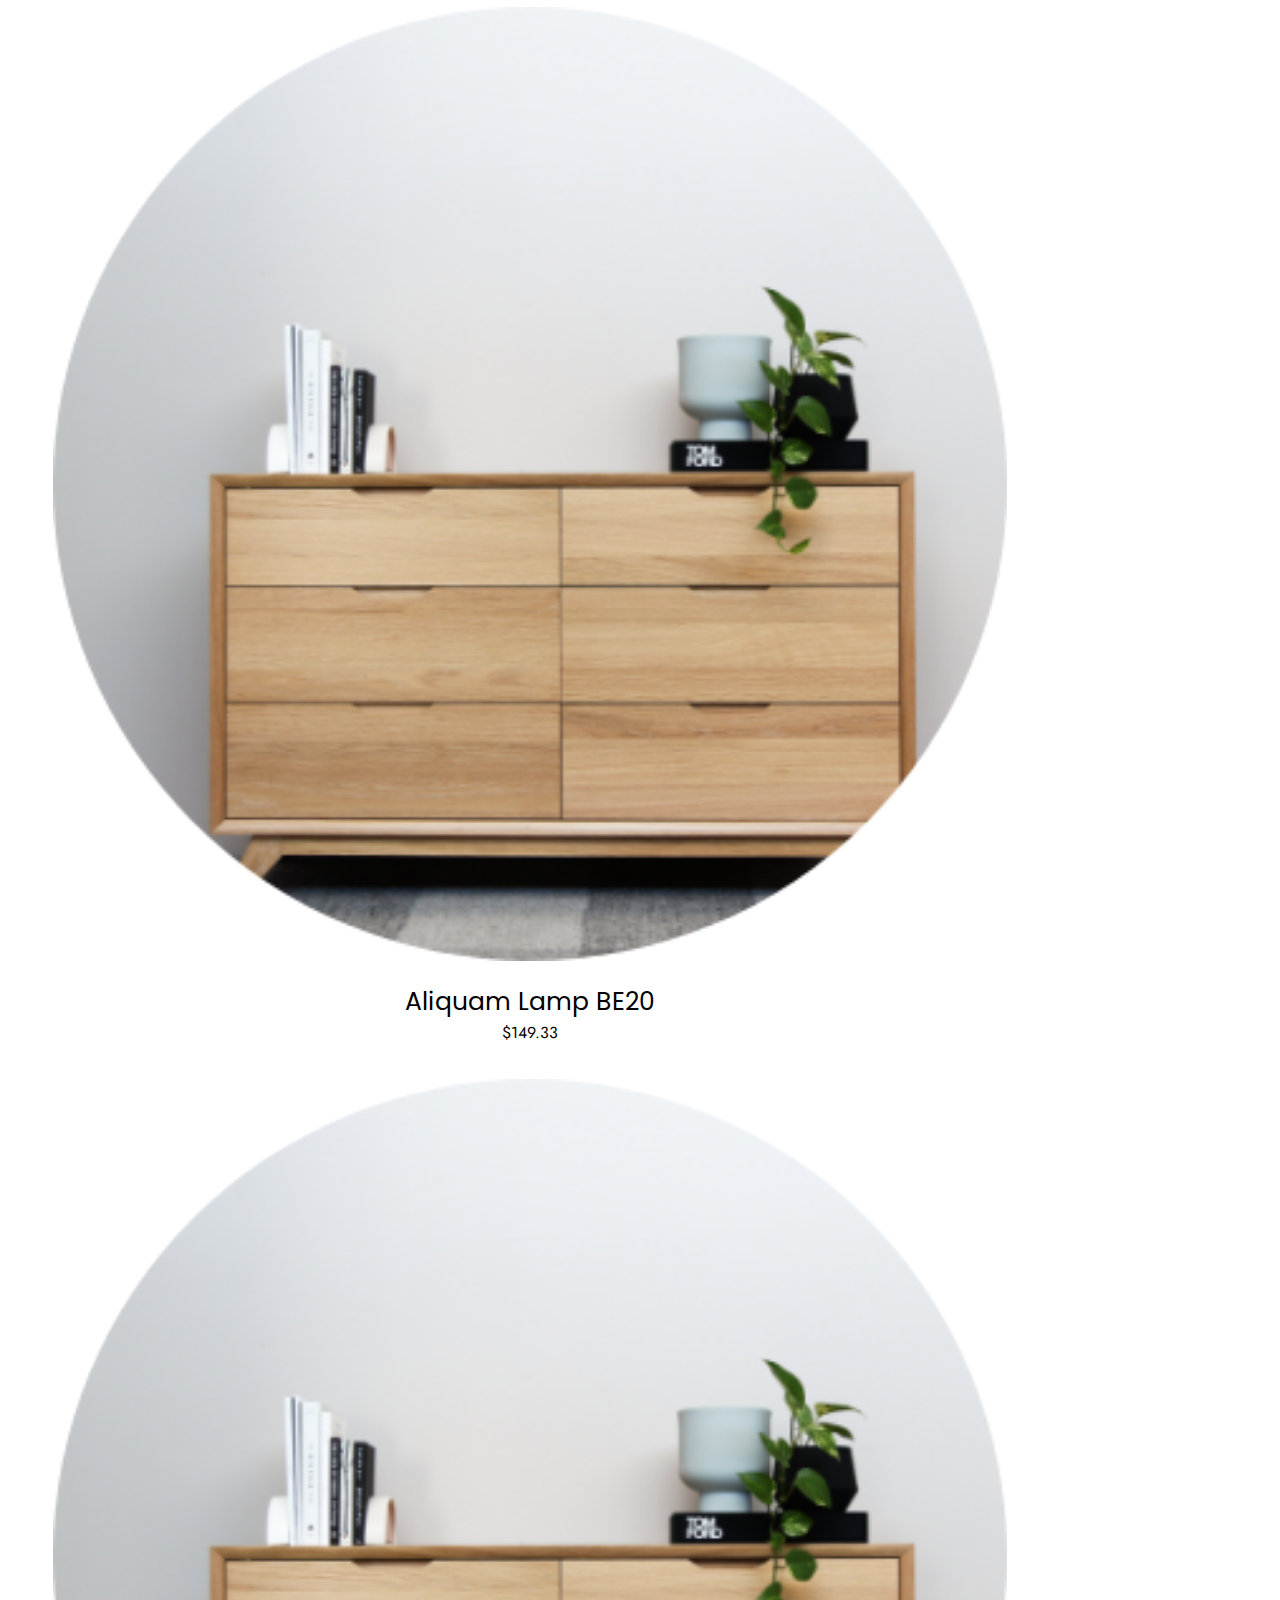
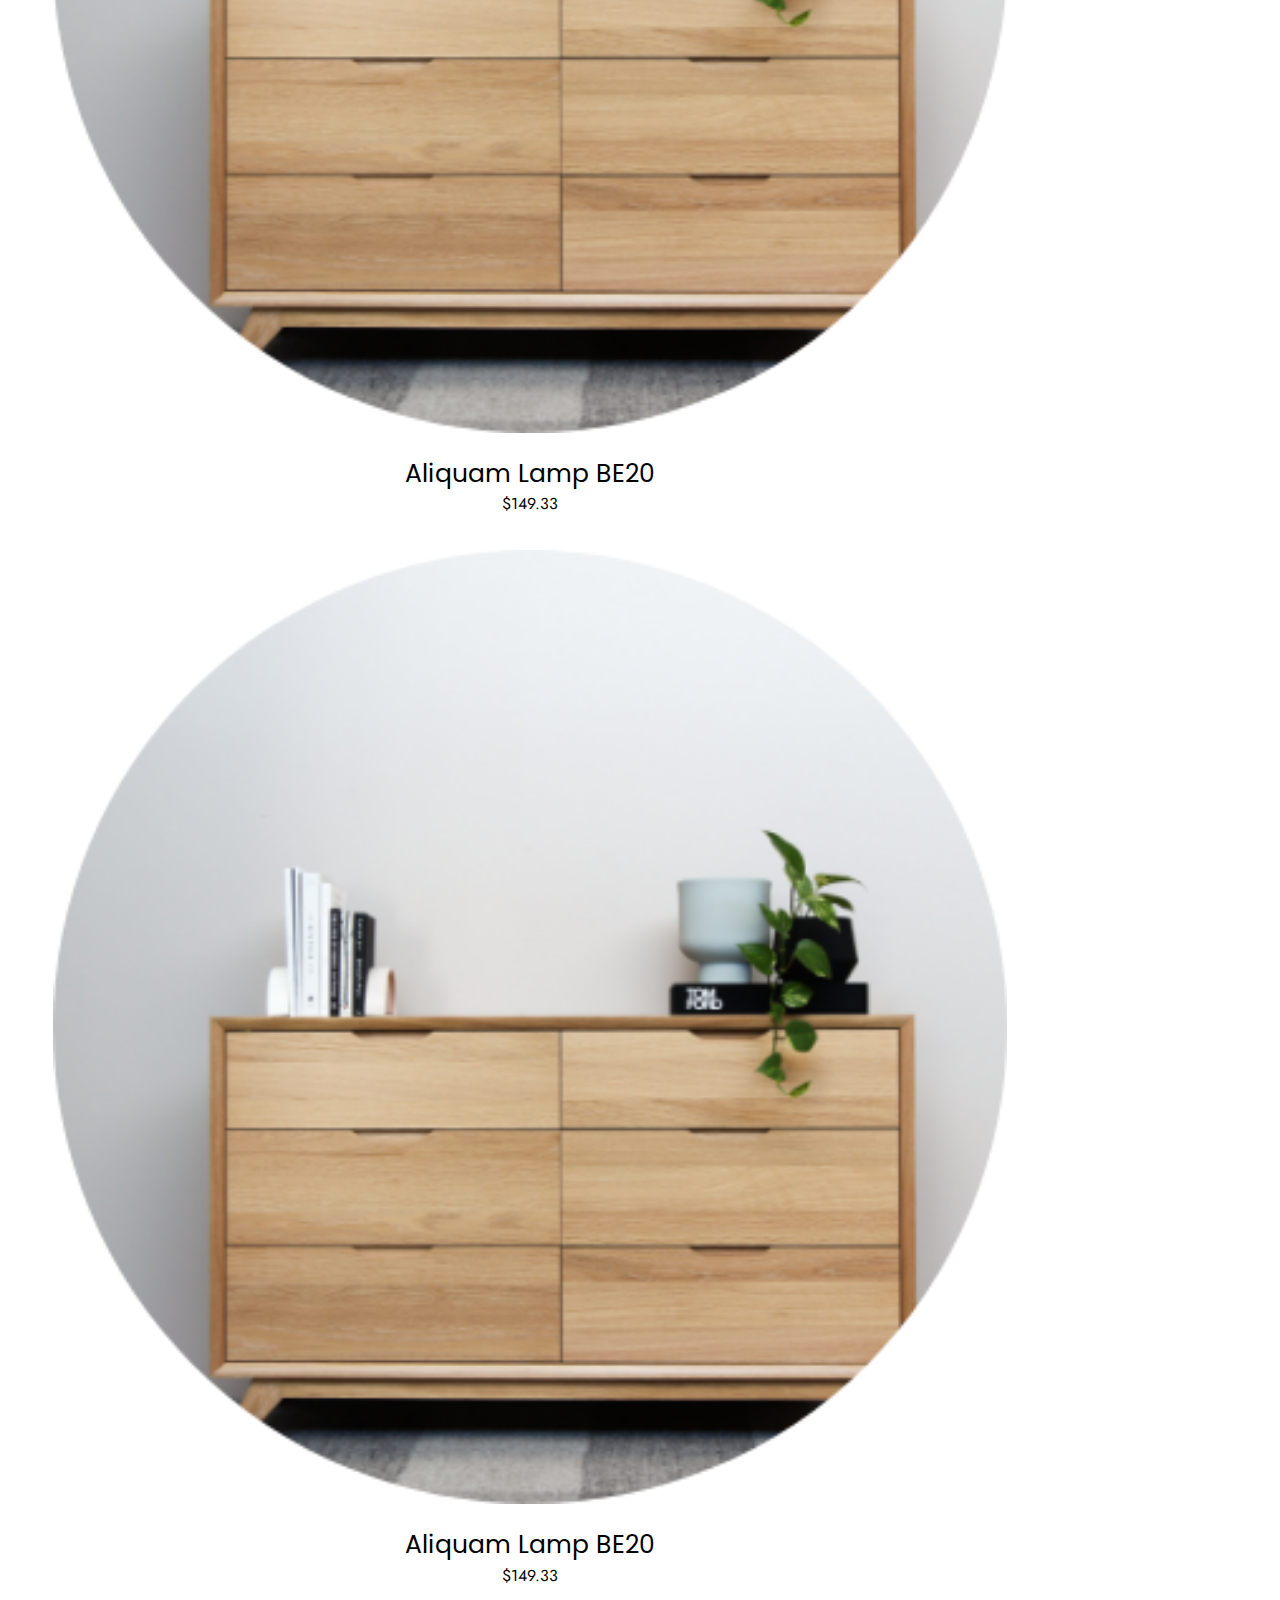
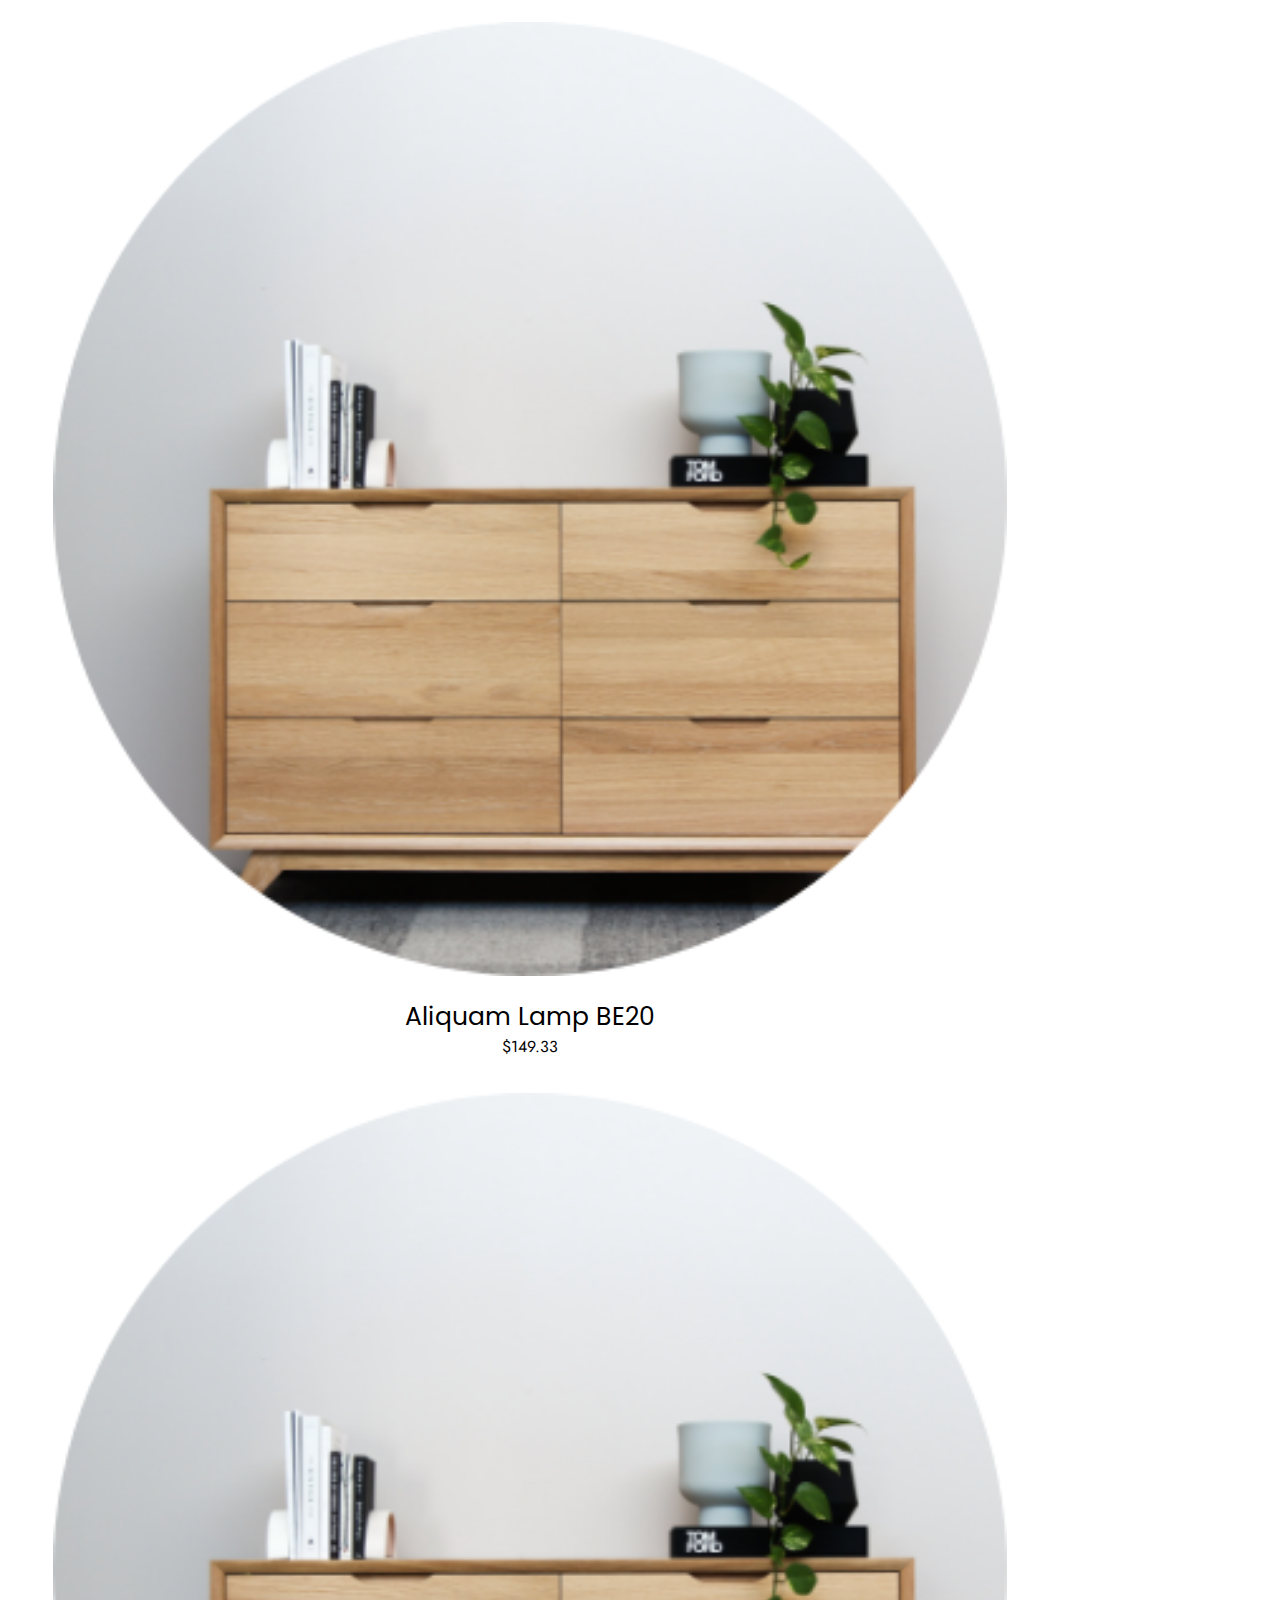
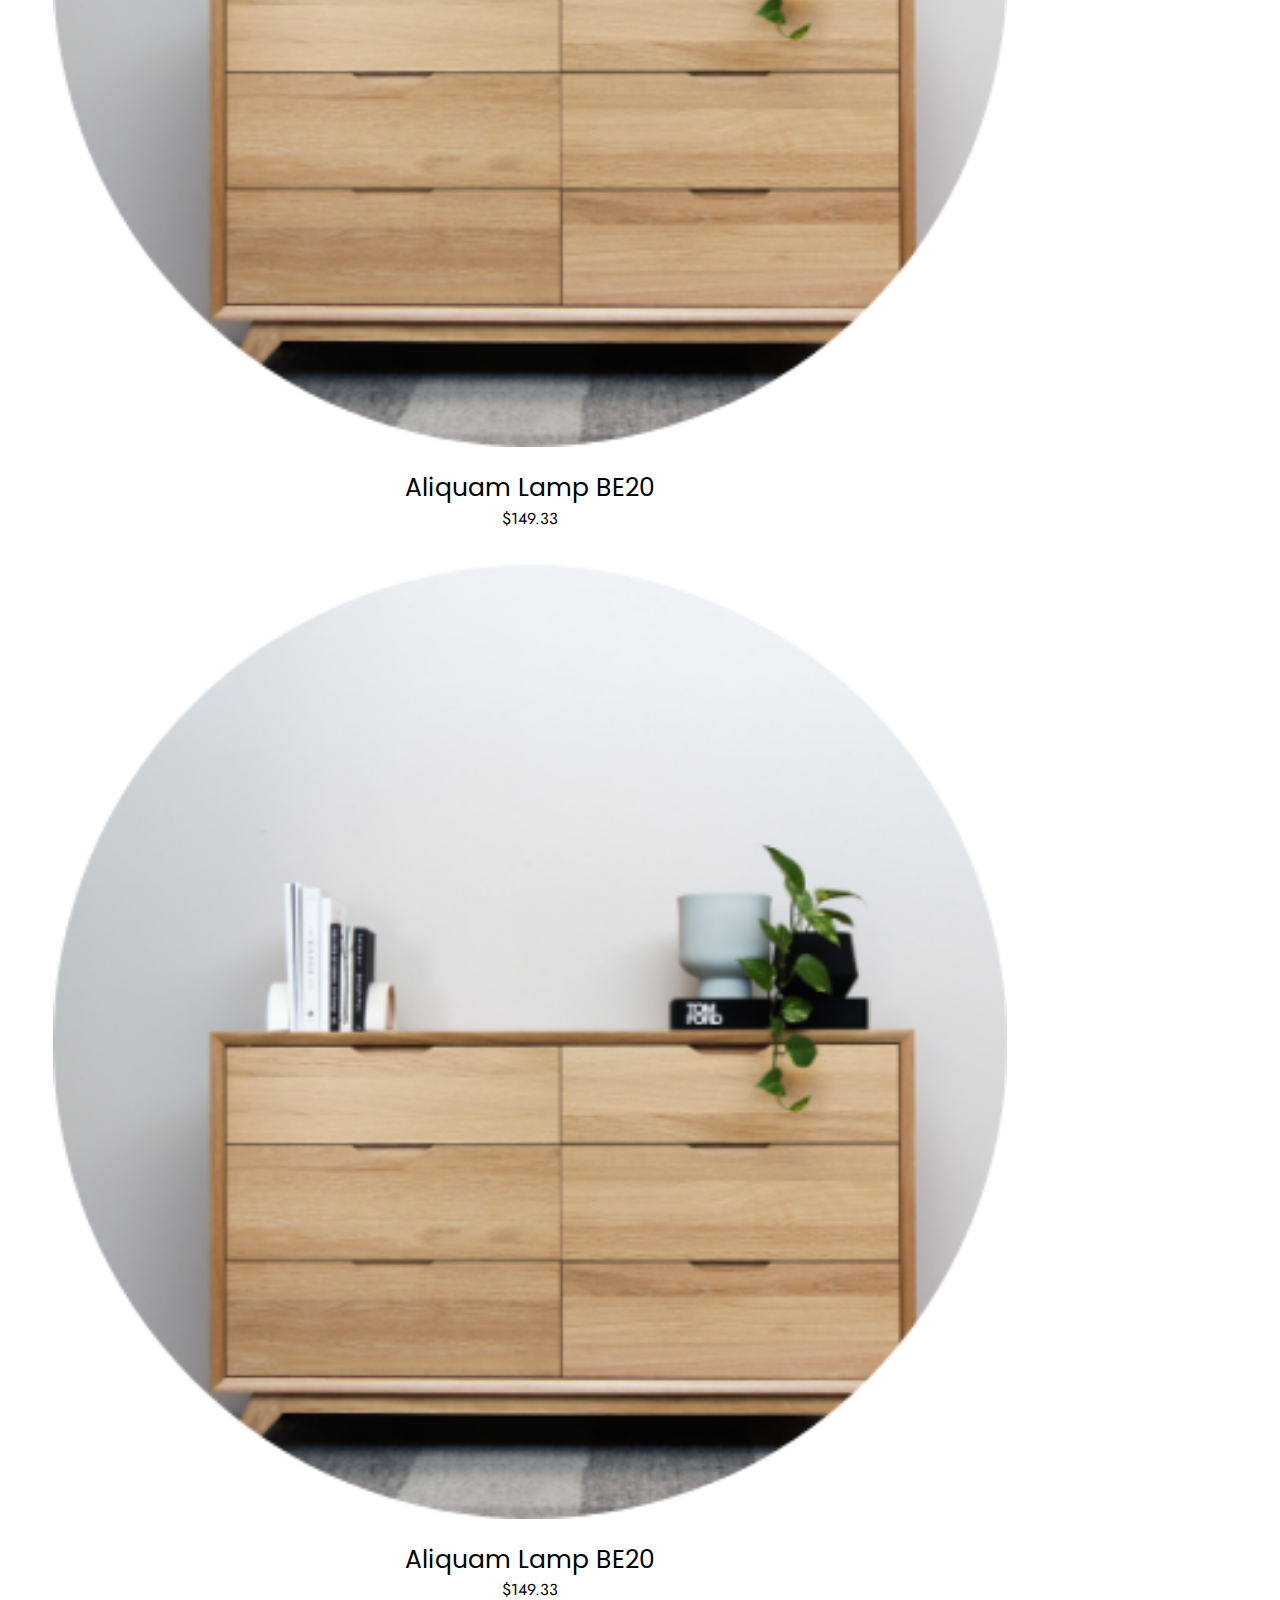
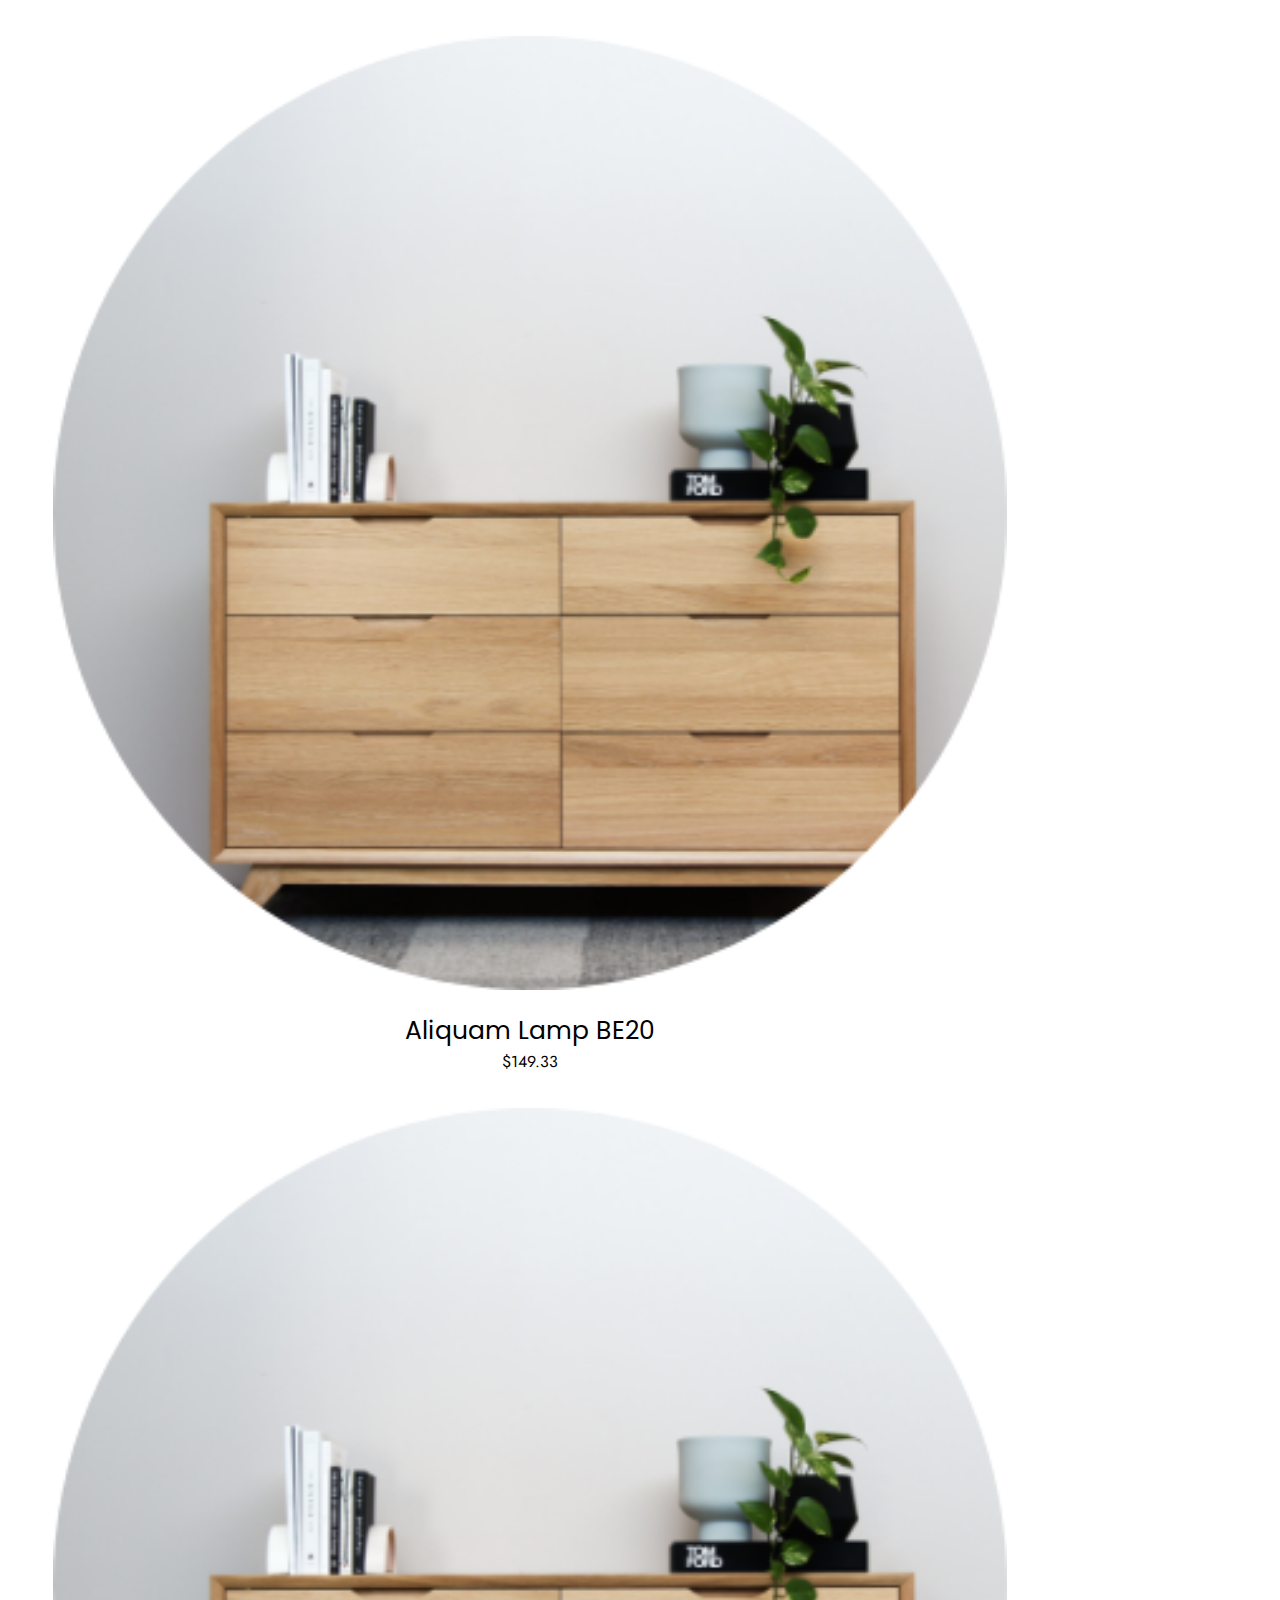
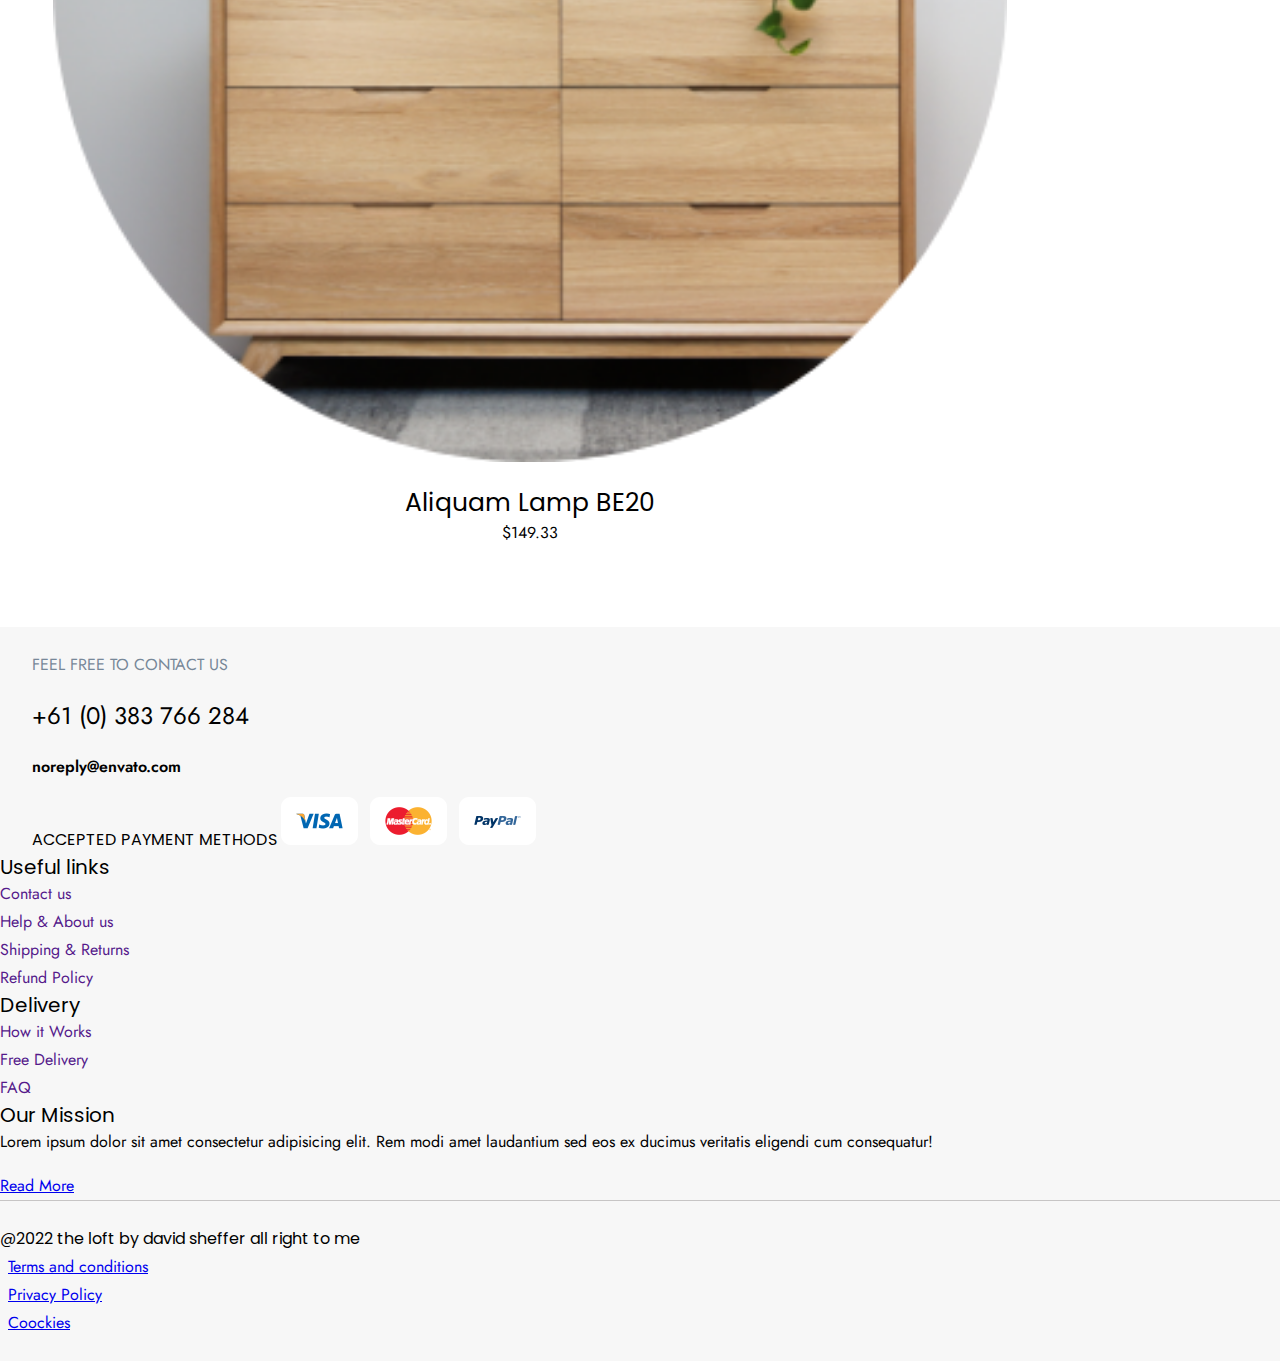
<file: products.html>
<!DOCTYPE html>
<html lang="en">

<head>
    <meta charset="UTF-8">
    <meta http-equiv="X-UA-Compatible" content="IE=edge">
    <meta name="viewport" content="width=device-width, initial-scale=1.0">
    <link rel="stylesheet" href="https://cdnjs.cloudflare.com/ajax/libs/font-awesome/6.1.1/css/all.min.css"
        integrity="sha512-KfkfwYDsLkIlwQp6LFnl8zNdLGxu9YAA1QvwINks4PhcElQSvqcyVLLD9aMhXd13uQjoXtEKNosOWaZqXgel0g=="
        crossorigin="anonymous" referrerpolicy="no-referrer" />
    <link href="https://cdn.jsdelivr.net/npm/bootstrap@5.2.0-beta1/dist/css/bootstrap.min.css" rel="stylesheet"
        integrity="sha384-0evHe/X+R7YkIZDRvuzKMRqM+OrBnVFBL6DOitfPri4tjfHxaWutUpFmBp4vmVor" crossorigin="anonymous">
    <link rel="stylesheet" href="https://cdn.jsdelivr.net/npm/bootstrap-icons@1.8.2/font/bootstrap-icons.css">
    <link rel="stylesheet" href="https://unpkg.com/swiper@8/swiper-bundle.min.css" />


    <link rel="stylesheet" href="style.css">
    <title>The Shop - Products</title>
</head>

<body>
    <header>
        <div class="container-fluid d-flex align-items-center justify-content-between pt-4 pb-5 px-5">
            <div class="logo"><img src="/image/logo.png" alt=""></div>
            <div class="navigation d-flex">
                <nav class="main-navigation d-flex align-items-center">
                    <ul class="nav-list d-flex">
                        <li class="nav-items"><a href="/index.html" class="nav-link">Home</a></li>
                        <li class="nav-items"><a href="/about-us.html" class="nav-link">About Us</a></li>
                        <li class="nav-items"><a href="/products.html" class="nav-link">Products</a></li>
                        <li class="nav-items"><a href="/contact.html" class="nav-link">Contact Us</a></li>
                        <li class="nav-items"><a href="#" class="nav-link">Buy Now</a></li>
                    </ul>
                </nav>
                <div class="secondary-navigation d-flex">
                    <a href="#" class="d-inline-block ms-5 me-3"><i class="bi bi-bag "></i></a>
                    <a href="#" class="d-inline-block me-5"><i class="bi bi-search "></i></a>
                    <div class="account-link">
                        <a href="#"> My Account</a>

                        <i class="bi bi-chevron-right"></i>
                    </div>
                </div>
            </div>

        </div>
    </header>
    <main class="products">
        <div class="container">
            <section class="products__title">
                <h2 class=" text-center display-2">Our Products</h2>
            </section>
            <section class="products__grid">
                <div class="products__grid-sort">
                    <p>Showing all 9 results</p>
                    <select class="form-select" aria-label="Default select example">
                        <option selected>Open this select menu</option>
                        <option value="1">One</option>
                        <option value="2">Two</option>
                        <option value="3">Three</option>
                    </select>
                </div>
                <div class="products__grid-layout">
                    <div class="row">
                        <div class="product__container col-lg-4">
                            <img src="/image/slider1.png" alt="" class="product__image img-fluid">
                            <h4 class="product__title">Aliquam Lamp BE20</h4>
                            <p class="product__price">$149.33</p>
                        </div>
                        <div class="product__container col-lg-4">
                            <img src="/image/slider1.png" alt="" class="product__image img-fluid">
                            <h4 class="product__title">Aliquam Lamp BE20</h4>
                            <p class="product__price">$149.33</p>
                        </div>
                        <div class="product__container col-lg-4">
                            <img src="/image/slider1.png" alt="" class="product__image img-fluid">
                            <h4 class="product__title">Aliquam Lamp BE20</h4>
                            <p class="product__price">$149.33</p>
                        </div>
                        <div class="product__container col-lg-4">
                            <img src="/image/slider1.png" alt="" class="product__image img-fluid">
                            <h4 class="product__title">Aliquam Lamp BE20</h4>
                            <p class="product__price">$149.33</p>
                        </div>
                        <div class="product__container col-lg-4">
                            <img src="/image/slider1.png" alt="" class="product__image img-fluid">
                            <h4 class="product__title">Aliquam Lamp BE20</h4>
                            <p class="product__price">$149.33</p>
                        </div>
                        <div class="product__container col-lg-4">
                            <img src="/image/slider1.png" alt="" class="product__image img-fluid">
                            <h4 class="product__title">Aliquam Lamp BE20</h4>
                            <p class="product__price">$149.33</p>
                        </div>
                        <div class="product__container col-lg-4">
                            <img src="/image/slider1.png" alt="" class="product__image img-fluid">
                            <h4 class="product__title">Aliquam Lamp BE20</h4>
                            <p class="product__price">$149.33</p>
                        </div>
                        <div class="product__container col-lg-4">
                            <img src="/image/slider1.png" alt="" class="product__image img-fluid">
                            <h4 class="product__title">Aliquam Lamp BE20</h4>
                            <p class="product__price">$149.33</p>
                        </div>
                        <div class="product__container col-lg-4">
                            <img src="/image/slider1.png" alt="" class="product__image img-fluid">
                            <h4 class="product__title">Aliquam Lamp BE20</h4>
                            <p class="product__price">$149.33</p>
                        </div>
                       
                    </div>

                </div>
            </section>
        </div>
    </main>
    <footer>
        <div class="container">
            <div class="row">
                <div class="footer__details col-lg-4 ">
                    <p class="footer__details-title">FEEL FREE TO CONTACT US</p>
                    <p class="footer__details-phone">+61 (0) 383 766 284</p>
                    <p class="footer__details-email">noreply@envato.com</p>
                    <div class="footer___details-payment">
                        ACCEPTED PAYMENT METHODS
                        <img src="/image/footer-credit.png" alt="">
                    </div>

                </div>
                <div class="col-lg-4">
                    <h5>Useful links</h5>
                    <ul class="vertical-menu">
                        <li><a href="">Contact us</a></li>
                        <li><a href="">Help & About us</a></li>
                        <li><a href="">Shipping & Returns</a></li>
                        <li><a href="">Refund Policy</a></li>
                    </ul>
                    <h5>Delivery</h5>
                    <ul class="vertical-menu">
                        <li><a href="">How it Works</a></li>
                        <li><a href="">Free Delivery</a></li>
                        <li><a href="">FAQ</a></li>
                    </ul>
                </div>
                <div class="col-lg-4">
                    <h5>Our Mission</h5>
                    <p>Lorem ipsum dolor sit amet consectetur adipisicing elit. Rem modi amet laudantium sed eos ex
                        ducimus veritatis eligendi cum consequatur!</p>
                    <a href="#">Read More</a>
                </div>

            </div>
        </div>
        <div class="orr">
            <div class="container">
                <div class="orr-content d-flex justify-content-between align-items-center">
                    @2022 the loft by david sheffer all right to me
                    <ul class="nav-list d-flex justify-content-between align-items-center">
                        <li class="nav-items"><a class="nav-link" href="#">Terms and conditions</a></li>
                        <li class="nav-items"><a class="nav-link" href="#">Privacy Policy</a></li>
                        <li class="nav-items"> <a class="nav-link" href="#">Coockies</a></li>
                    </ul>
                </div>

            </div>
        </div>
    </footer>
    <script src="https://unpkg.com/swiper@8/swiper-bundle.min.js"></script>
    <script src="functions.js"></script>
</body>

</html>
</file>
<file: style.css>
@import url("https://fonts.googleapis.com/css?family=Poppins:400");
@import url("https://fonts.googleapis.com/css2?family=Jost:wght@100;300;400;600;800;900&display=swap");
@import url("https://fonts.googleapis.com/css2?family=Meddon&display=swap");
* {
  -webkit-box-sizing: border-box;
          box-sizing: border-box;
  margin: 0;
  padding: 0;
}

.container {
  max-width: 1060px !important;
}

section {
  padding: 3rem 0;
}

.vertical-menu {
  padding-left: 0;
}

.vertical-menu li {
  list-style: none;
}

.vertical-menu a {
  text-decoration: none;
}

html {
  font-size: 100%;
}

/*16px*/
body {
  background: white;
  font-family: 'Poppins', sans-serif;
  font-weight: 400;
  line-height: 1.75;
  color: #000000;
}

p {
  font-family: 'Jost', sans-serif;
  margin-bottom: 1rem;
}

a {
  font-family: 'Jost', sans-serif;
}

h1, h2, h3, h4, h5 {
  font-family: 'Poppins', sans-serif;
  font-weight: 400;
  line-height: 1.3;
}

h1 {
  margin-top: 0;
  font-size: 3.052rem;
}

h2 {
  font-size: 2.441rem;
}

h3 {
  font-size: 1.953rem;
}

h4 {
  font-size: 1.563rem;
}

h5 {
  font-size: 1.25rem;
}

small, .text_small {
  font-size: 0.8rem;
}

header .nav-list {
  list-style: none;
  margin-bottom: 0 !important;
}

header .nav-items {
  padding: 0 1rem;
}

header .nav-link {
  text-decoration: none;
}

footer {
  background-color: #f7f7f7;
  padding: 1.5rem 0 0;
}

footer .footer__details {
  padding-left: 2rem;
}

footer .footer__details-title {
  color: lightslategrey;
}

footer .footer__details-phone {
  font-size: 1.5rem;
}

footer .footer__details-email {
  font-weight: 600;
}

footer .footer__details-payment {
  margin-top: 2rem;
}

footer .orr {
  background-color: #f7f7f7;
  padding: 1.5rem 0;
  border-top: 1px solid #c7c5c5;
}

footer .orr .nav-list {
  list-style: none;
  margin-bottom: 0;
}

footer .orr .nav-items {
  padding: 0 .5rem;
}

:root {
  --swiper-navigation-size: 10px;
  --swiper-theme-color: aqua;
}

.swiper-pagination-bullet {
  width: var(--swiper-pagination-bullet-width, var(--swiper-pagination-bullet-size, 16px));
  height: var(--swiper-pagination-bullet-height, var(--swiper-pagination-bullet-size, 16px));
}

.swiper {
  width: 100%;
  height: 100%;
}

.swiper-slide {
  text-align: center;
  font-size: 18px;
  background: #fff;
  padding: 5rem 0 3rem;
  /* Center slide text vertically */
  display: -webkit-box;
  display: -ms-flexbox;
  display: flex;
  -webkit-box-pack: center;
  -ms-flex-pack: center;
  justify-content: center;
  -webkit-box-align: center;
  -ms-flex-align: center;
  align-items: center;
}

.swiper-slide img {
  display: block;
  width: 300px;
  height: auto;
  -o-object-fit: cover;
     object-fit: cover;
}

.swiper-container {
  position: relative;
}

.swiper-container .swiper-navigation {
  position: absolute;
  top: 0;
  right: 0;
}

.swiper-container .swiper-navigation-container {
  position: relative;
  width: 100px;
}

.swiper-container .swiper-navigation-container .swiper-button-next,
.swiper-container .swiper-navigation-container .swiper-button-prev {
  background-color: #d1d1d1;
  border-radius: 10px;
  padding: 1.1rem;
  color: #000 !important;
}

.button {
  display: inline-block;
  text-decoration: none;
  padding: 1rem 2.5rem;
  background-color: black;
  color: #fff;
  margin-top: 1rem;
}

.button:hover {
  color: #fff;
}

.hero {
  padding-top: 0;
}

.hero .container-special {
  max-width: 1400px !important;
  margin: 0 auto;
}

.hero__content {
  max-width: 100%;
}

.hero__content-container {
  width: 600px;
  position: absolute;
  padding-top: 4rem;
}

.hero__content-container h2 {
  background-color: aqua;
  border-radius: 10px;
  display: inline;
  text-transform: capitalize;
  line-height: 1.4;
  padding: .3rem .8rem;
}

.hero__content-container p {
  width: 305px;
  line-height: 1.8;
  display: block;
  margin-top: 3rem;
}

.hero__content-image {
  margin-right: 0;
  margin-left: auto;
  max-width: 1000px;
}

.hero__content-image img {
  border-radius: 20px;
}

.company-stats {
  padding: 5rem 0;
}

.company-stats h3 {
  font-size: 3rem;
  font-weight: 900;
}

.company-stats sup {
  font-size: 1rem;
  position: absolute;
  -webkit-transform: translateY(30px);
          transform: translateY(30px);
  padding-left: 5px;
}

.company-stats .stats-container {
  position: relative;
}

.company-profile h2 {
  background-color: aqua;
  border-radius: 10px;
  display: inline;
  text-transform: capitalize;
  line-height: 1.4;
  padding: .3rem .8rem;
}

.company-profile-subtitle {
  font-family: 'Meddon', cursive;
  font-size: 2rem;
}

.video-splash {
  background-image: url("/image/video-splash.jpg");
  display: -webkit-box;
  display: -ms-flexbox;
  display: flex;
  height: 40rem;
  margin: 0 5rem;
  border-radius: 10px;
}

.video-splash__container h2 {
  color: #fff;
  width: 800px;
}

.video-splash__container .play-button {
  position: relative;
  display: -webkit-box;
  display: -ms-flexbox;
  display: flex;
  -webkit-box-align: center;
      -ms-flex-align: center;
          align-items: center;
  -webkit-box-pack: center;
      -ms-flex-pack: center;
          justify-content: center;
}

.video-splash__container .play-button a {
  z-index: 40;
}

.video-splash__container .play-button a i {
  font-size: 5rem;
  color: #fff;
}

.video-splash__container .play-button::after {
  position: absolute;
  content: '';
  display: block;
  padding: 3rem;
  -webkit-transform: translateX(-5px);
          transform: translateX(-5px);
  background-color: rgba(0, 0, 0, 0.629);
  z-index: 10;
  border-radius: 1000px;
}

.loft h2 {
  background-color: aqua;
  border-radius: 10px;
  display: inline;
  text-transform: capitalize;
  line-height: 1.4;
  padding: .3rem .8rem;
}

.loft img {
  border-radius: 20px;
}

.products__grid-sort {
  display: -webkit-box;
  display: -ms-flexbox;
  display: flex;
  -webkit-box-pack: justify;
      -ms-flex-pack: justify;
          justify-content: space-between;
  -webkit-box-align: center;
      -ms-flex-align: center;
          align-items: center;
  margin-bottom: 3rem;
}

.products__grid-sort select {
  width: 30%;
}

.products .product__container {
  margin-bottom: 2rem;
  text-align: center;
}

.products .product__image {
  width: 90%;
  margin-bottom: 1rem;
}
/*# sourceMappingURL=style.css.map */
</file>
